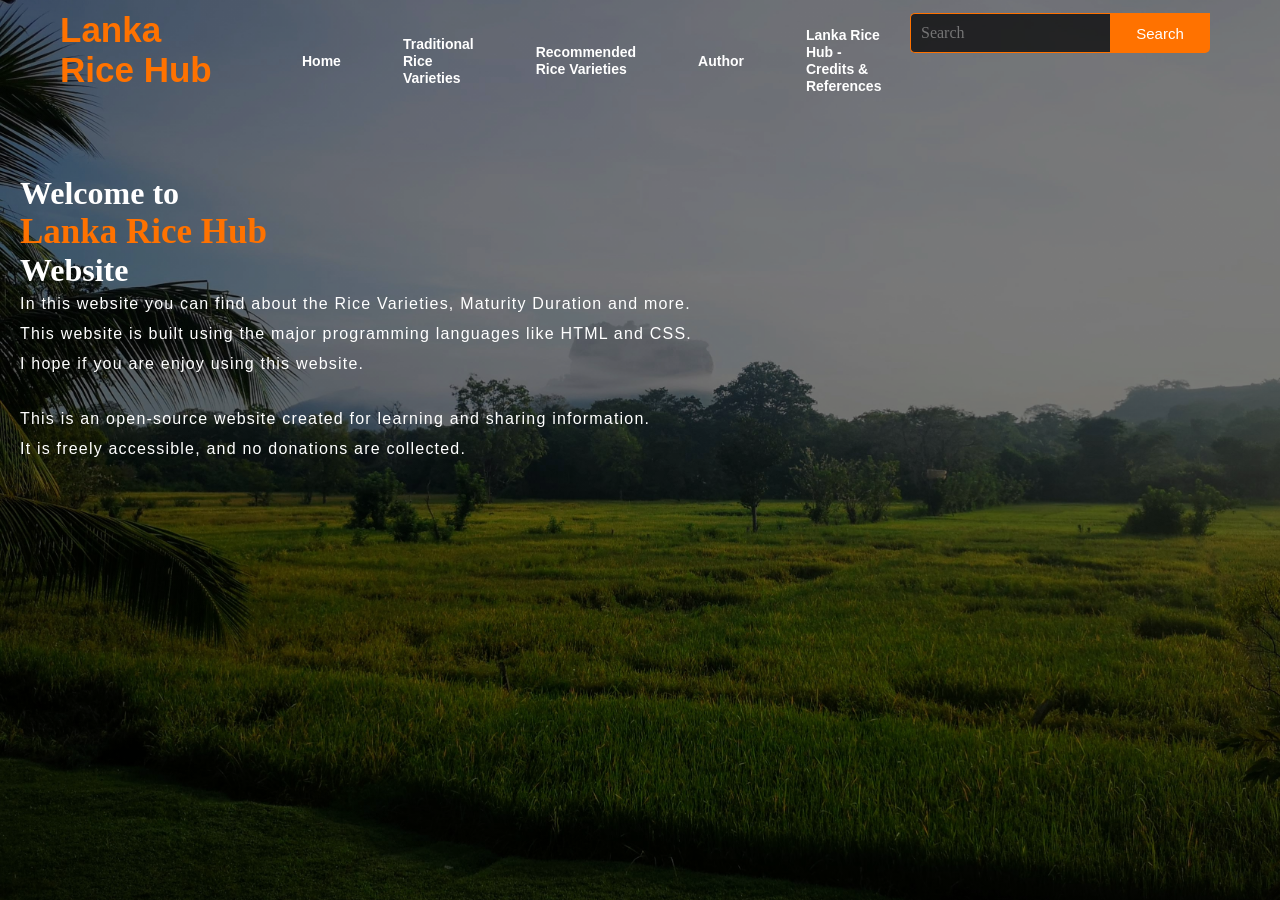
<file: index.html>
<!DOCTYPE html>
<html lang="en">
<head>
    <meta charset="UTF-8">
    <meta name="viewport" content="width=device-width, initial-scale=1.0">
    <title>Home</title>
    <link rel="stylesheet" href="style.css">
</head>
<body>
    <div class="main">
        <div class="navbar">
            <div class="icon">
                <h2 class="logo">Lanka Rice Hub</h2>
            </div>

            <div class="menu">
                <ul>
                    <li><a href="index.html">Home</a></li>
                    <li><a href="index1.html">Traditional Rice Varieties</a></li>
                    <li><a href="index2.html">Recommended Rice Varieties</a></li>
                    <li><a href="index3.html">Author</a></li>
                    <li><a href="index4.html">Lanka Rice Hub - Credits & References</a></li>
                </ul>
            </div>
        
        <div class="search">
            <input class="srch" type="search" name="" placeholder="Search">
            <a href="#"> <button class="btn">Search</button></a>
        </div>
    </div>
        <div class="content">
            <h1>Welcome to <br><span>Lanka Rice Hub</span> <br>Website</h1>
            <p class="par">In this website you can find about the Rice Varieties, Maturity Duration and more.<br>This website is built using the major programming languages like HTML and CSS. <br> I hope if you are enjoy using this website.</p>
            <p class="par">This is an open-source website created for learning and sharing information. <br>It is freely accessible, and no donations are collected.</p>
        </div>
    </div>
</body>
</html>
</file>
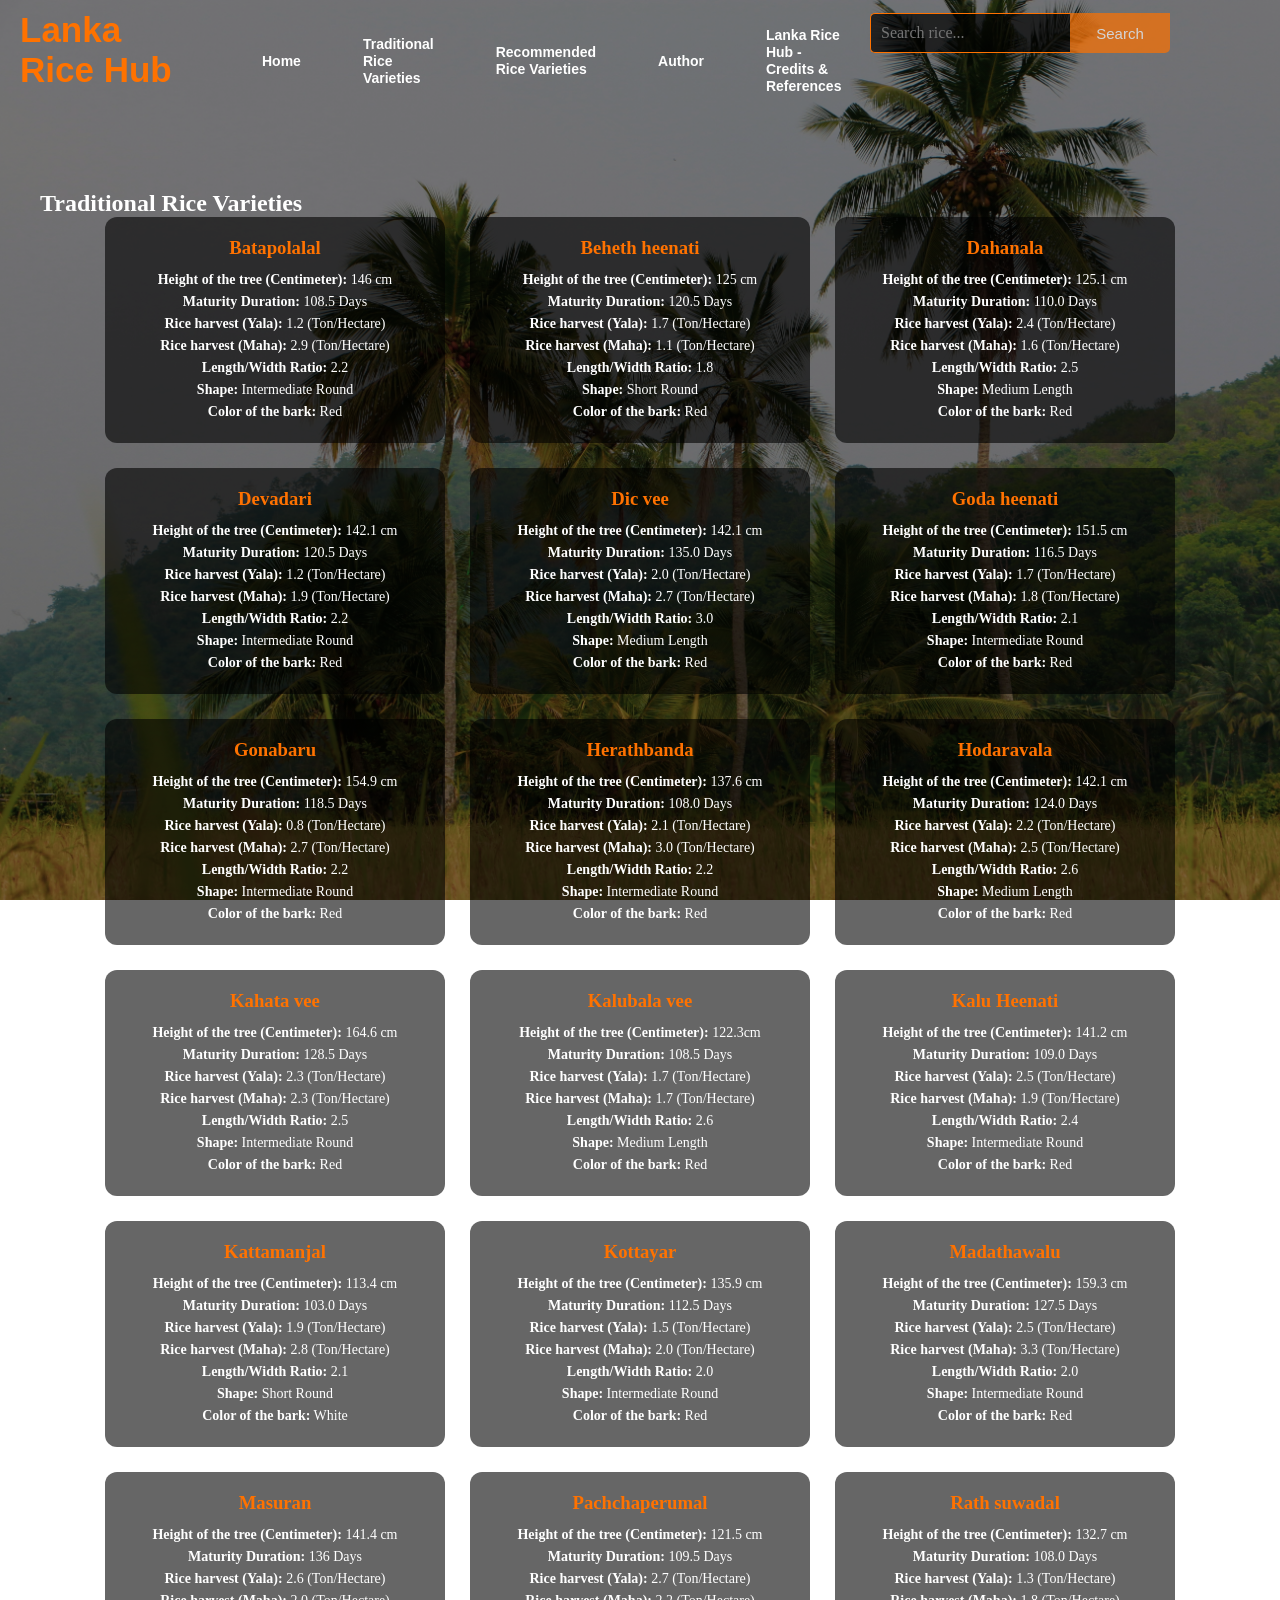
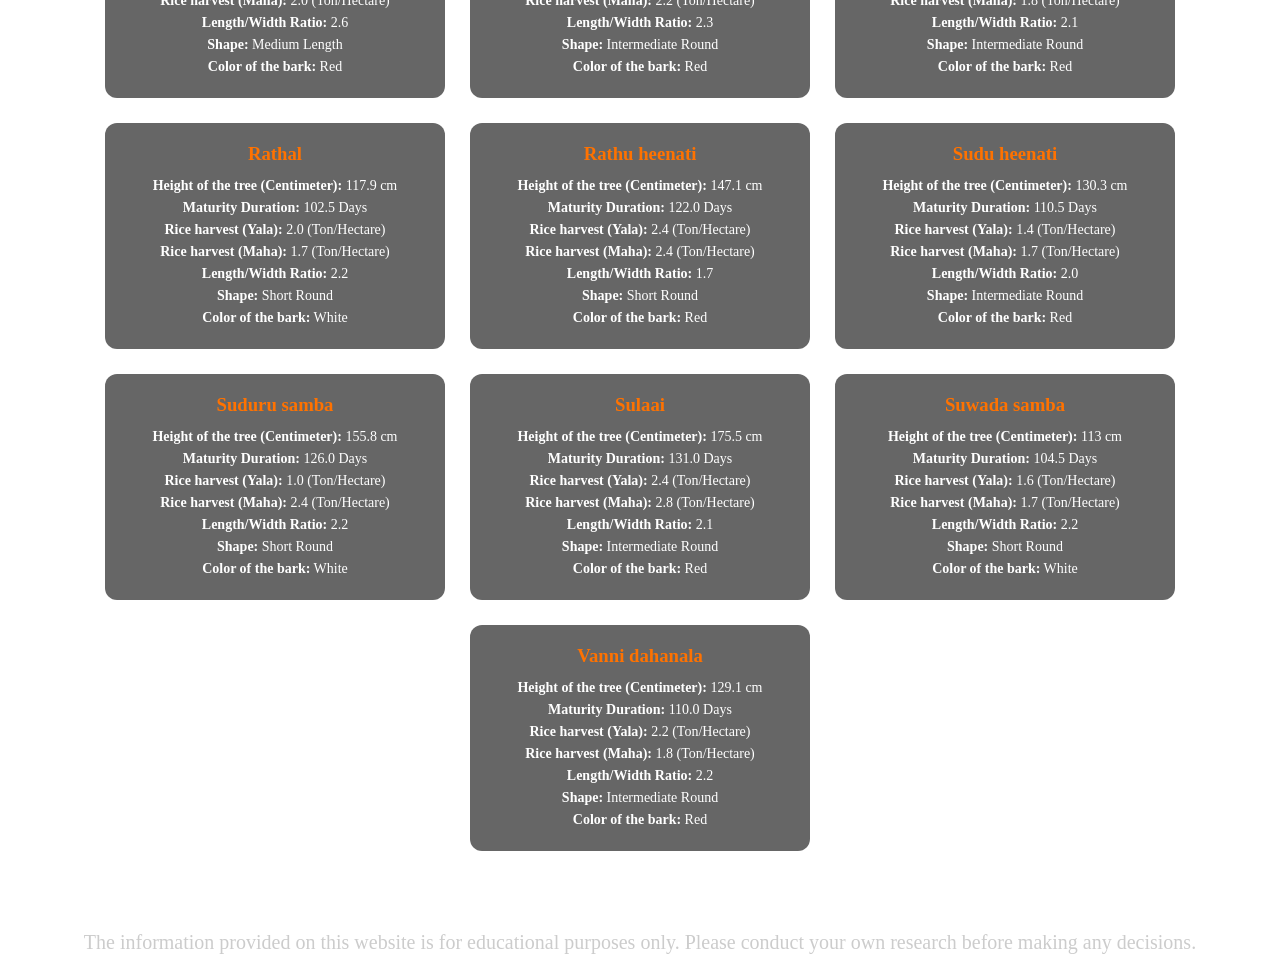
<file: index1.html>
<!DOCTYPE html>
<html lang="en">
<head>
    <title>Traditional Rice Varieties</title>
    <link rel="stylesheet" href="style1.css">
</head>
<body>
    <div class="main">
        <div class="navbar">
           <div class="icon">
              <h2 class="logo">Lanka Rice Hub</h2>
           </div>
        
        <div class="menu">
            <ul>
                <li><a href="index.html">Home</a></li>
                <li><a href="index1.html">Traditional Rice Varieties</a></li>
                <li><a href="index2.html">Recommended Rice Varieties</a></li>
                <li><a href="index3.html">Author</a></li>
                <li><a href="index4.html">Lanka Rice Hub - Credits & References</a></li>
            </ul>
        </div>
        
       <div class="search">
    <input id="searchBox" class="srch" type="search" placeholder="Search rice..." onkeyup="searchRice()">
    <button class="btn" onclick="searchRice()">Search</button>
</div>
    </div>
    
     <div class="rice-section">
    <h2>Traditional Rice Varieties</h2>

    <div class="rice-container">
<p id="noResults" style="display:none; text-align:center; color:white;">
    No results found
</p>

        <div class="rice-card">
            <h3>Batapolalal</h3>
            <p><b>Height of the tree (Centimeter):</b> 146 cm </p>
            <p><b>Maturity Duration:</b> 108.5 Days</p>
            <p><b>Rice harvest (Yala):</b> 1.2 (Ton/Hectare)</p>
            <p><b>Rice harvest (Maha):</b> 2.9 (Ton/Hectare)</p>
            <p><b>Length/Width Ratio:</b> 2.2</p>
            <p><b>Shape:</b> Intermediate Round</p>
            <p><b>Color of the bark:</b> Red</p> 
        </div>

        <div class="rice-card">
            <h3>Beheth heenati</h3>
            <p><b>Height of the tree (Centimeter):</b> 125 cm</p>
            <p><b>Maturity Duration:</b> 120.5 Days</p>
            <p><b>Rice harvest (Yala):</b> 1.7 (Ton/Hectare)</p>
            <p><b>Rice harvest (Maha):</b> 1.1 (Ton/Hectare)</p>
            <p><b>Length/Width Ratio:</b> 1.8</p>
            <p><b>Shape:</b> Short Round</p>
            <p><b>Color of the bark:</b> Red</p> 
        </div>

        <div class="rice-card">
            <h3>Dahanala</h3>
            <p><b>Height of the tree (Centimeter):</b> 125.1 cm</p>
            <p><b>Maturity Duration:</b> 110.0 Days</p>
            <p><b>Rice harvest (Yala):</b> 2.4 (Ton/Hectare)</p>
            <p><b>Rice harvest (Maha):</b> 1.6 (Ton/Hectare)</p>
            <p><b>Length/Width Ratio:</b> 2.5</p>
            <p><b>Shape:</b> Medium Length</p>
            <p><b>Color of the bark:</b> Red</p>
        </div>

        <div class="rice-card">
            <h3>Devadari</h3>
            <p><b>Height of the tree (Centimeter):</b> 142.1 cm</p>
            <p><b>Maturity Duration:</b> 120.5 Days</p>
            <p><b>Rice harvest (Yala):</b> 1.2 (Ton/Hectare)</p>
            <p><b>Rice harvest (Maha):</b> 1.9 (Ton/Hectare)</p>
            <p><b>Length/Width Ratio:</b> 2.2</p>
            <p><b>Shape:</b> Intermediate Round</p>
            <p><b>Color of the bark:</b> Red</p>
        </div>

        <div class="rice-card">
            <h3>Dic vee</h3>
            <p><b>Height of the tree (Centimeter):</b> 142.1 cm</p>
            <p><b>Maturity Duration:</b> 135.0 Days</p>
            <p><b>Rice harvest (Yala):</b> 2.0 (Ton/Hectare)</p>
            <p><b>Rice harvest (Maha):</b> 2.7 (Ton/Hectare)</p>
            <p><b>Length/Width Ratio:</b> 3.0</p>
            <p><b>Shape:</b> Medium Length</p>
            <p><b>Color of the bark:</b> Red</p>
        </div>
    
        <div class="rice-card">
            <h3>Goda heenati</h3>
            <p><b>Height of the tree (Centimeter):</b> 151.5 cm</p>
            <p><b>Maturity Duration:</b> 116.5 Days</p>
            <p><b>Rice harvest (Yala):</b> 1.7 (Ton/Hectare)</p>
            <p><b>Rice harvest (Maha):</b> 1.8 (Ton/Hectare)</p>
            <p><b>Length/Width Ratio:</b> 2.1</p>
            <p><b>Shape:</b> Intermediate Round</p>
            <p><b>Color of the bark:</b> Red</p>
        </div>
    
        <div class="rice-card">
            <h3>Gonabaru</h3>
            <p><b>Height of the tree (Centimeter):</b> 154.9 cm</p>
            <p><b>Maturity Duration:</b> 118.5 Days</p>
            <p><b>Rice harvest (Yala):</b> 0.8 (Ton/Hectare)</p>
            <p><b>Rice harvest (Maha):</b> 2.7 (Ton/Hectare)</p>
            <p><b>Length/Width Ratio:</b> 2.2</p>
            <p><b>Shape:</b> Intermediate Round</p>
            <p><b>Color of the bark:</b> Red</p>
        </div>
    
    <div class="rice-card">
            <h3>Herathbanda</h3>
            <p><b>Height of the tree (Centimeter):</b> 137.6 cm</p>
            <p><b>Maturity Duration:</b> 108.0 Days</p>
            <p><b>Rice harvest (Yala):</b> 2.1 (Ton/Hectare)</p>
            <p><b>Rice harvest (Maha):</b> 3.0 (Ton/Hectare)</p>
            <p><b>Length/Width Ratio:</b> 2.2</p>
            <p><b>Shape:</b> Intermediate Round</p>
            <p><b>Color of the bark:</b> Red</p>
        </div>
    
    <div class="rice-card">
            <h3>Hodaravala</h3>
            <p><b>Height of the tree (Centimeter):</b> 142.1 cm</p>
            <p><b>Maturity Duration:</b> 124.0 Days</p>
            <p><b>Rice harvest (Yala):</b> 2.2 (Ton/Hectare)</p>
            <p><b>Rice harvest (Maha):</b> 2.5 (Ton/Hectare)</p>
            <p><b>Length/Width Ratio:</b> 2.6</p>
            <p><b>Shape:</b> Medium Length</p>
            <p><b>Color of the bark:</b> Red</p>
        </div>
    
    <div class="rice-card">
            <h3>Kahata vee</h3>
            <p><b>Height of the tree (Centimeter):</b> 164.6 cm</p>
            <p><b>Maturity Duration:</b> 128.5 Days</p>
            <p><b>Rice harvest (Yala):</b> 2.3 (Ton/Hectare)</p>
            <p><b>Rice harvest (Maha):</b> 2.3 (Ton/Hectare)</p>
            <p><b>Length/Width Ratio:</b> 2.5</p>
            <p><b>Shape:</b> Intermediate Round</p>
            <p><b>Color of the bark:</b> Red</p>
        </div>
    
    <div class="rice-card">
            <h3>Kalubala vee</h3>
            <p><b>Height of the tree (Centimeter):</b> 122.3cm</p>
            <p><b>Maturity Duration:</b> 108.5 Days</p>
            <p><b>Rice harvest (Yala):</b> 1.7 (Ton/Hectare)</p>
            <p><b>Rice harvest (Maha):</b> 1.7 (Ton/Hectare)</p>
            <p><b>Length/Width Ratio:</b> 2.6</p>
            <p><b>Shape:</b> Medium Length</p>
            <p><b>Color of the bark:</b> Red</p>
        </div>
    
    <div class="rice-card">
            <h3>Kalu Heenati</h3>
            <p><b>Height of the tree (Centimeter):</b> 141.2 cm</p>
            <p><b>Maturity Duration:</b> 109.0 Days</p>
            <p><b>Rice harvest (Yala):</b> 2.5 (Ton/Hectare)</p>
            <p><b>Rice harvest (Maha):</b> 1.9 (Ton/Hectare)</p>
            <p><b>Length/Width Ratio:</b> 2.4</p>
            <p><b>Shape:</b> Intermediate Round</p>
            <p><b>Color of the bark:</b> Red</p>
        </div>
    
    <div class="rice-card">
            <h3>Kattamanjal</h3>
            <p><b>Height of the tree (Centimeter):</b> 113.4 cm</p>
            <p><b>Maturity Duration:</b> 103.0 Days</p>
            <p><b>Rice harvest (Yala):</b> 1.9 (Ton/Hectare)</p>
            <p><b>Rice harvest (Maha):</b> 2.8 (Ton/Hectare)</p>
            <p><b>Length/Width Ratio:</b> 2.1</p>
            <p><b>Shape:</b> Short Round</p>
            <p><b>Color of the bark:</b> White</p>
        </div>
    
    <div class="rice-card">
            <h3>Kottayar</h3>
            <p><b>Height of the tree (Centimeter):</b> 135.9 cm</p>
            <p><b>Maturity Duration:</b> 112.5 Days</p>
            <p><b>Rice harvest (Yala):</b> 1.5 (Ton/Hectare)</p>
            <p><b>Rice harvest (Maha):</b> 2.0 (Ton/Hectare)</p>
            <p><b>Length/Width Ratio:</b> 2.0</p>
            <p><b>Shape:</b> Intermediate Round</p>
            <p><b>Color of the bark:</b> Red</p>
        </div>
    
    <div class="rice-card">
            <h3>Madathawalu</h3>
            <p><b>Height of the tree (Centimeter):</b> 159.3 cm</p>
            <p><b>Maturity Duration:</b> 127.5 Days</p>
            <p><b>Rice harvest (Yala):</b> 2.5 (Ton/Hectare)</p>
            <p><b>Rice harvest (Maha):</b> 3.3 (Ton/Hectare)</p>
            <p><b>Length/Width Ratio:</b> 2.0</p>
            <p><b>Shape:</b> Intermediate Round</p>
            <p><b>Color of the bark:</b> Red</p>
        </div>
    
    <div class="rice-card">
            <h3>Masuran</h3>
            <p><b>Height of the tree (Centimeter):</b> 141.4 cm</p>
            <p><b>Maturity Duration:</b> 136 Days</p>
            <p><b>Rice harvest (Yala):</b> 2.6 (Ton/Hectare)</p>
            <p><b>Rice harvest (Maha):</b> 2.0 (Ton/Hectare)</p>
            <p><b>Length/Width Ratio:</b> 2.6</p>
            <p><b>Shape:</b> Medium Length</p>
            <p><b>Color of the bark:</b> Red</p>
        </div>
    
    <div class="rice-card">
            <h3>Pachchaperumal</h3>
            <p><b>Height of the tree (Centimeter):</b> 121.5 cm</p>
            <p><b>Maturity Duration:</b> 109.5 Days</p>
            <p><b>Rice harvest (Yala):</b> 2.7 (Ton/Hectare)</p>
            <p><b>Rice harvest (Maha):</b> 2.2 (Ton/Hectare)</p>
            <p><b>Length/Width Ratio:</b> 2.3</p>
            <p><b>Shape:</b> Intermediate Round</p>
            <p><b>Color of the bark:</b> Red</p>
        </div>
    
    <div class="rice-card">
            <h3>Rath suwadal</h3>
            <p><b>Height of the tree (Centimeter):</b> 132.7 cm</p>
            <p><b>Maturity Duration:</b> 108.0 Days</p>
            <p><b>Rice harvest (Yala):</b> 1.3 (Ton/Hectare)</p>
            <p><b>Rice harvest (Maha):</b> 1.8 (Ton/Hectare)</p>
            <p><b>Length/Width Ratio:</b> 2.1</p>
            <p><b>Shape:</b> Intermediate Round</p>
            <p><b>Color of the bark:</b> Red</p>
        </div>
    
    <div class="rice-card">
            <h3>Rathal</h3>
            <p><b>Height of the tree (Centimeter):</b> 117.9 cm</p>
            <p><b>Maturity Duration:</b> 102.5 Days</p>
            <p><b>Rice harvest (Yala):</b> 2.0 (Ton/Hectare)</p>
            <p><b>Rice harvest (Maha):</b> 1.7 (Ton/Hectare)</p>
            <p><b>Length/Width Ratio:</b> 2.2</p>
            <p><b>Shape:</b> Short Round</p>
            <p><b>Color of the bark:</b> White</p>
        
        </div>
    
    <div class="rice-card">
            <h3>Rathu heenati</h3>
            <p><b>Height of the tree (Centimeter):</b> 147.1 cm</p>
            <p><b>Maturity Duration:</b> 122.0 Days</p>
            <p><b>Rice harvest (Yala):</b> 2.4 (Ton/Hectare)</p>
            <p><b>Rice harvest (Maha):</b> 2.4 (Ton/Hectare)</p>
            <p><b>Length/Width Ratio:</b> 1.7</p>
            <p><b>Shape:</b> Short Round</p>
            <p><b>Color of the bark:</b> Red</p>
        </div>
    
    <div class="rice-card">
            <h3>Sudu heenati</h3>
            <p><b>Height of the tree (Centimeter):</b> 130.3 cm</p>
            <p><b>Maturity Duration:</b> 110.5 Days</p>
            <p><b>Rice harvest (Yala):</b> 1.4 (Ton/Hectare)</p>
            <p><b>Rice harvest (Maha):</b> 1.7 (Ton/Hectare)</p>
            <p><b>Length/Width Ratio:</b> 2.0</p>
            <p><b>Shape:</b> Intermediate Round</p>
            <p><b>Color of the bark:</b> Red</p>
        </div>
    
    <div class="rice-card">
            <h3>Suduru samba</h3>
            <p><b>Height of the tree (Centimeter):</b> 155.8 cm</p>
            <p><b>Maturity Duration:</b> 126.0 Days</p>
            <p><b>Rice harvest (Yala):</b> 1.0 (Ton/Hectare)</p>
            <p><b>Rice harvest (Maha):</b> 2.4 (Ton/Hectare)</p>
            <p><b>Length/Width Ratio:</b> 2.2</p>
            <p><b>Shape:</b> Short Round</p>
            <p><b>Color of the bark:</b> White</p>
        </div>
    
    <div class="rice-card">
            <h3>Sulaai</h3>
            <p><b>Height of the tree (Centimeter):</b> 175.5 cm</p>
            <p><b>Maturity Duration:</b> 131.0 Days</p>
            <p><b>Rice harvest (Yala):</b> 2.4 (Ton/Hectare)</p>
            <p><b>Rice harvest (Maha):</b> 2.8 (Ton/Hectare)</p>
            <p><b>Length/Width Ratio:</b> 2.1</p>
            <p><b>Shape:</b> Intermediate Round</p>
            <p><b>Color of the bark:</b> Red</p>
        </div>
    
    <div class="rice-card">
            <h3>Suwada samba</h3>
            <p><b>Height of the tree (Centimeter):</b> 113 cm</p>
            <p><b>Maturity Duration:</b> 104.5 Days</p>
            <p><b>Rice harvest (Yala):</b> 1.6 (Ton/Hectare)</p>
            <p><b>Rice harvest (Maha):</b> 1.7 (Ton/Hectare)</p>
            <p><b>Length/Width Ratio:</b> 2.2</p>
            <p><b>Shape:</b> Short Round</p>
            <p><b>Color of the bark:</b> White</p>
        </div>
    
    <div class="rice-card">
            <h3>Vanni dahanala</h3>
            <p><b>Height of the tree (Centimeter):</b> 129.1 cm</p>
            <p><b>Maturity Duration:</b> 110.0 Days</p>
            <p><b>Rice harvest (Yala):</b> 2.2 (Ton/Hectare)</p>
            <p><b>Rice harvest (Maha):</b> 1.8 (Ton/Hectare)</p>
            <p><b>Length/Width Ratio:</b> 2.2</p>
            <p><b>Shape:</b> Intermediate Round</p>
            <p><b>Color of the bark:</b> Red</p>
        </div>
    </div>
</div>
     </div>
<footer>
<p>The information provided on this website is for educational purposes only. Please conduct your own research before making any decisions.</p>
</footer>
<script>
function searchRice() {
    let input = document.getElementById("searchBox").value.toLowerCase();
    let cards = document.querySelectorAll(".rice-card");
    let found = false;

    cards.forEach(card => {
        let text = card.textContent.toLowerCase();

        if (input === "" || text.includes(input)) {
            card.style.display = "";
            found = true;
        } else {
            card.style.display = "none";
        }
    });

    document.getElementById("noResults").style.display = found ? "none" : "block";
}
</script>
</body>
</html>
</file>
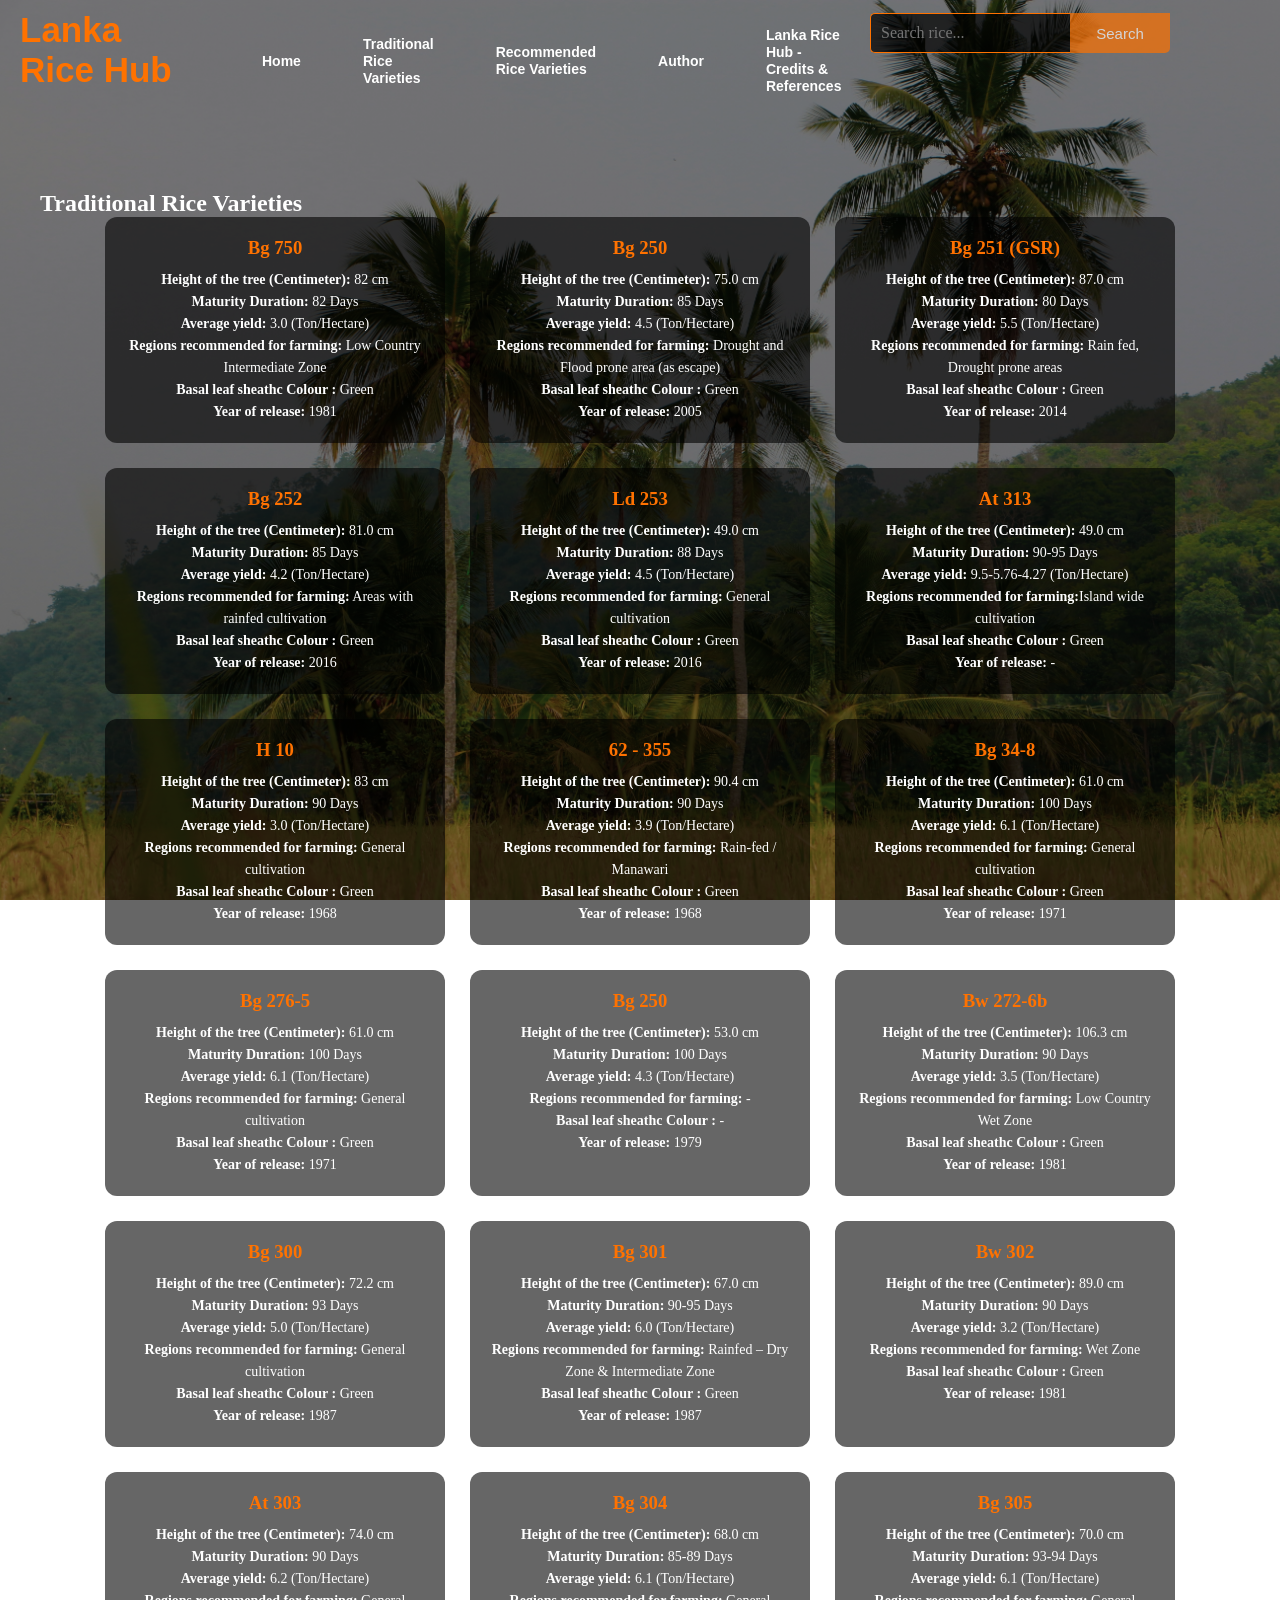
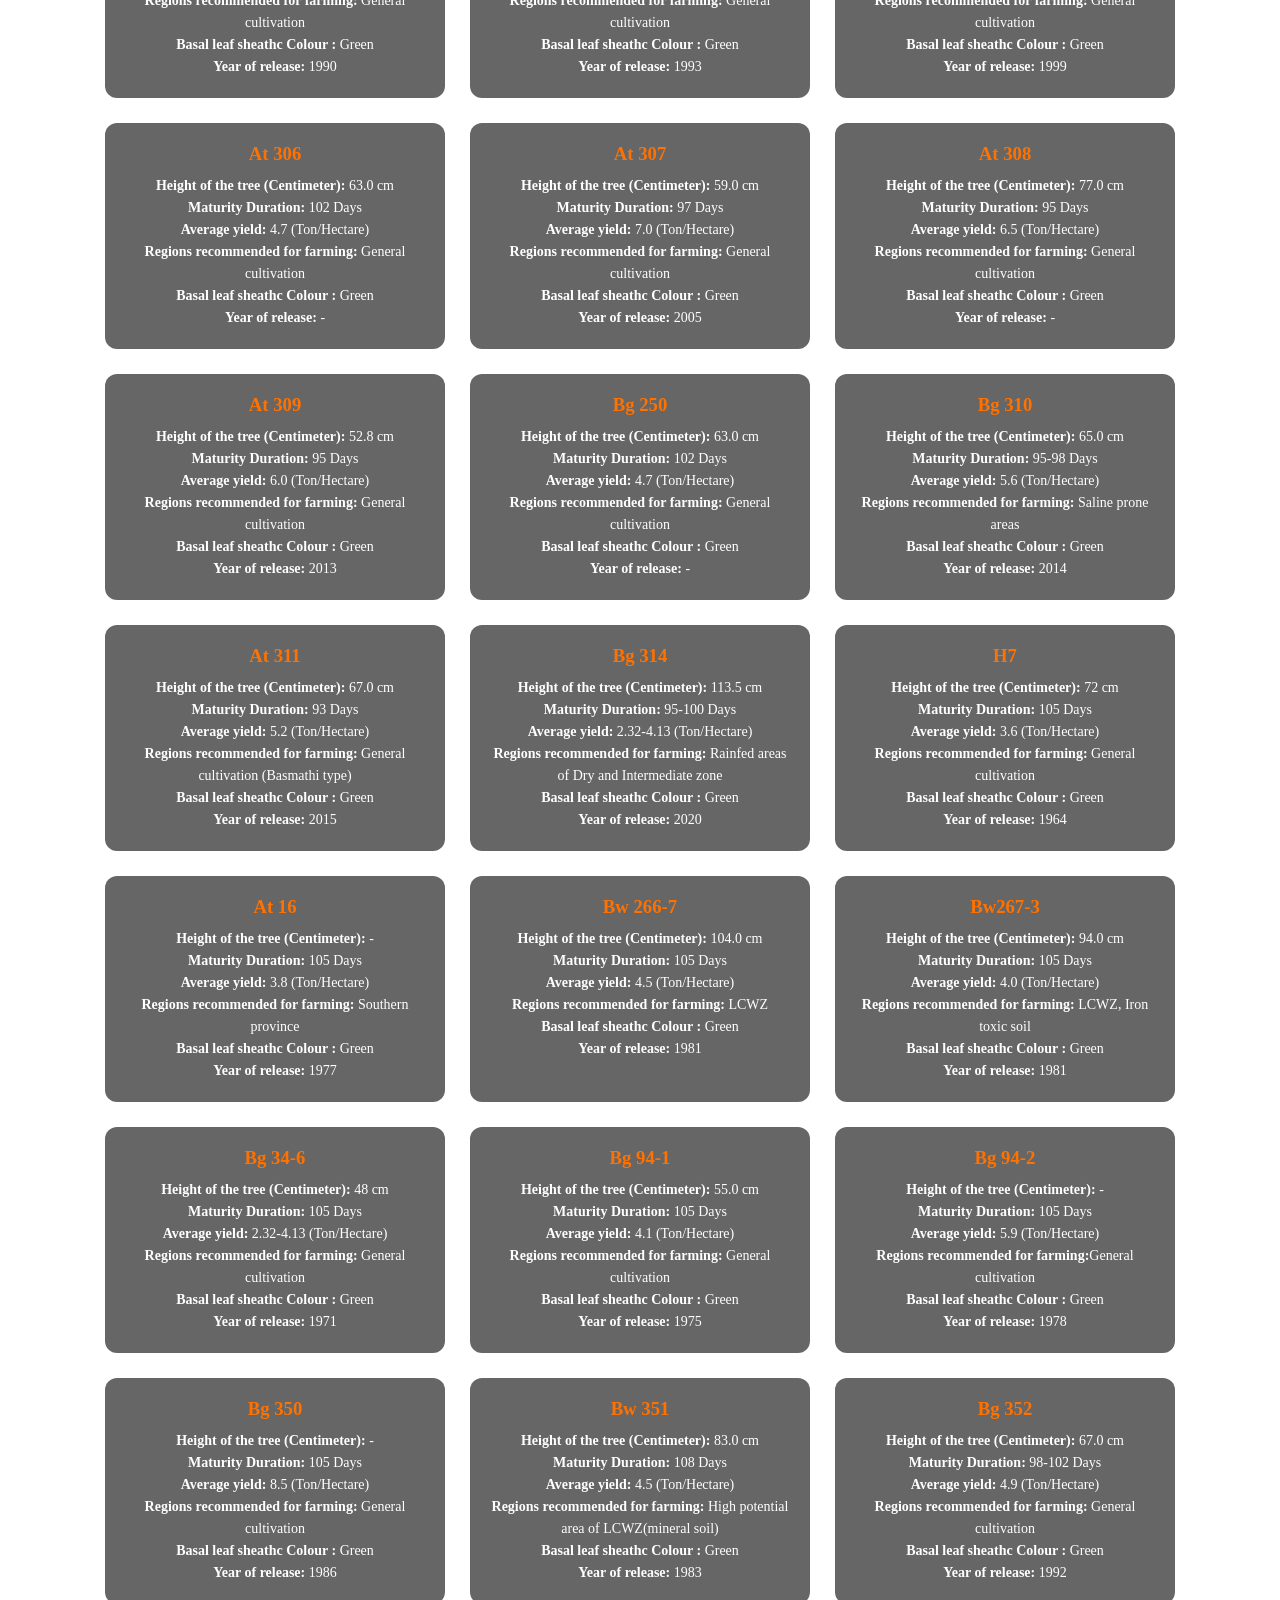
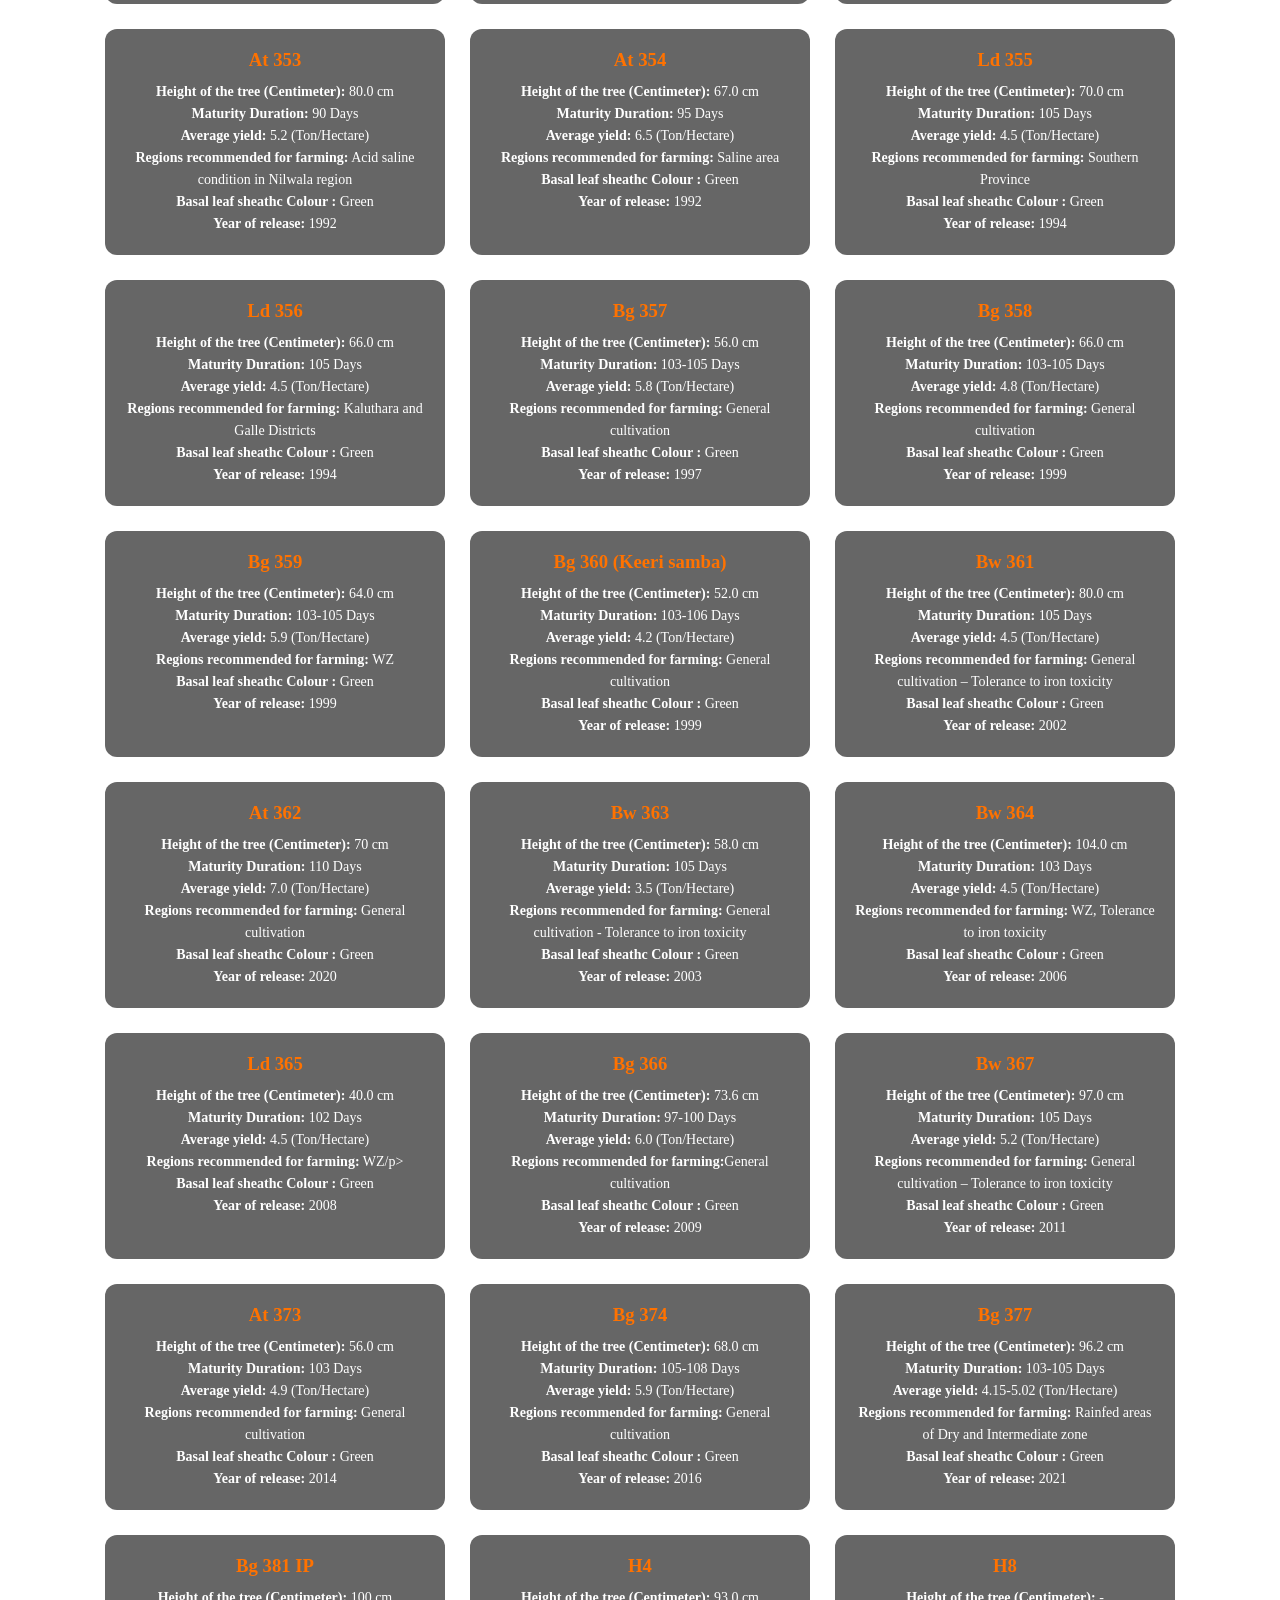
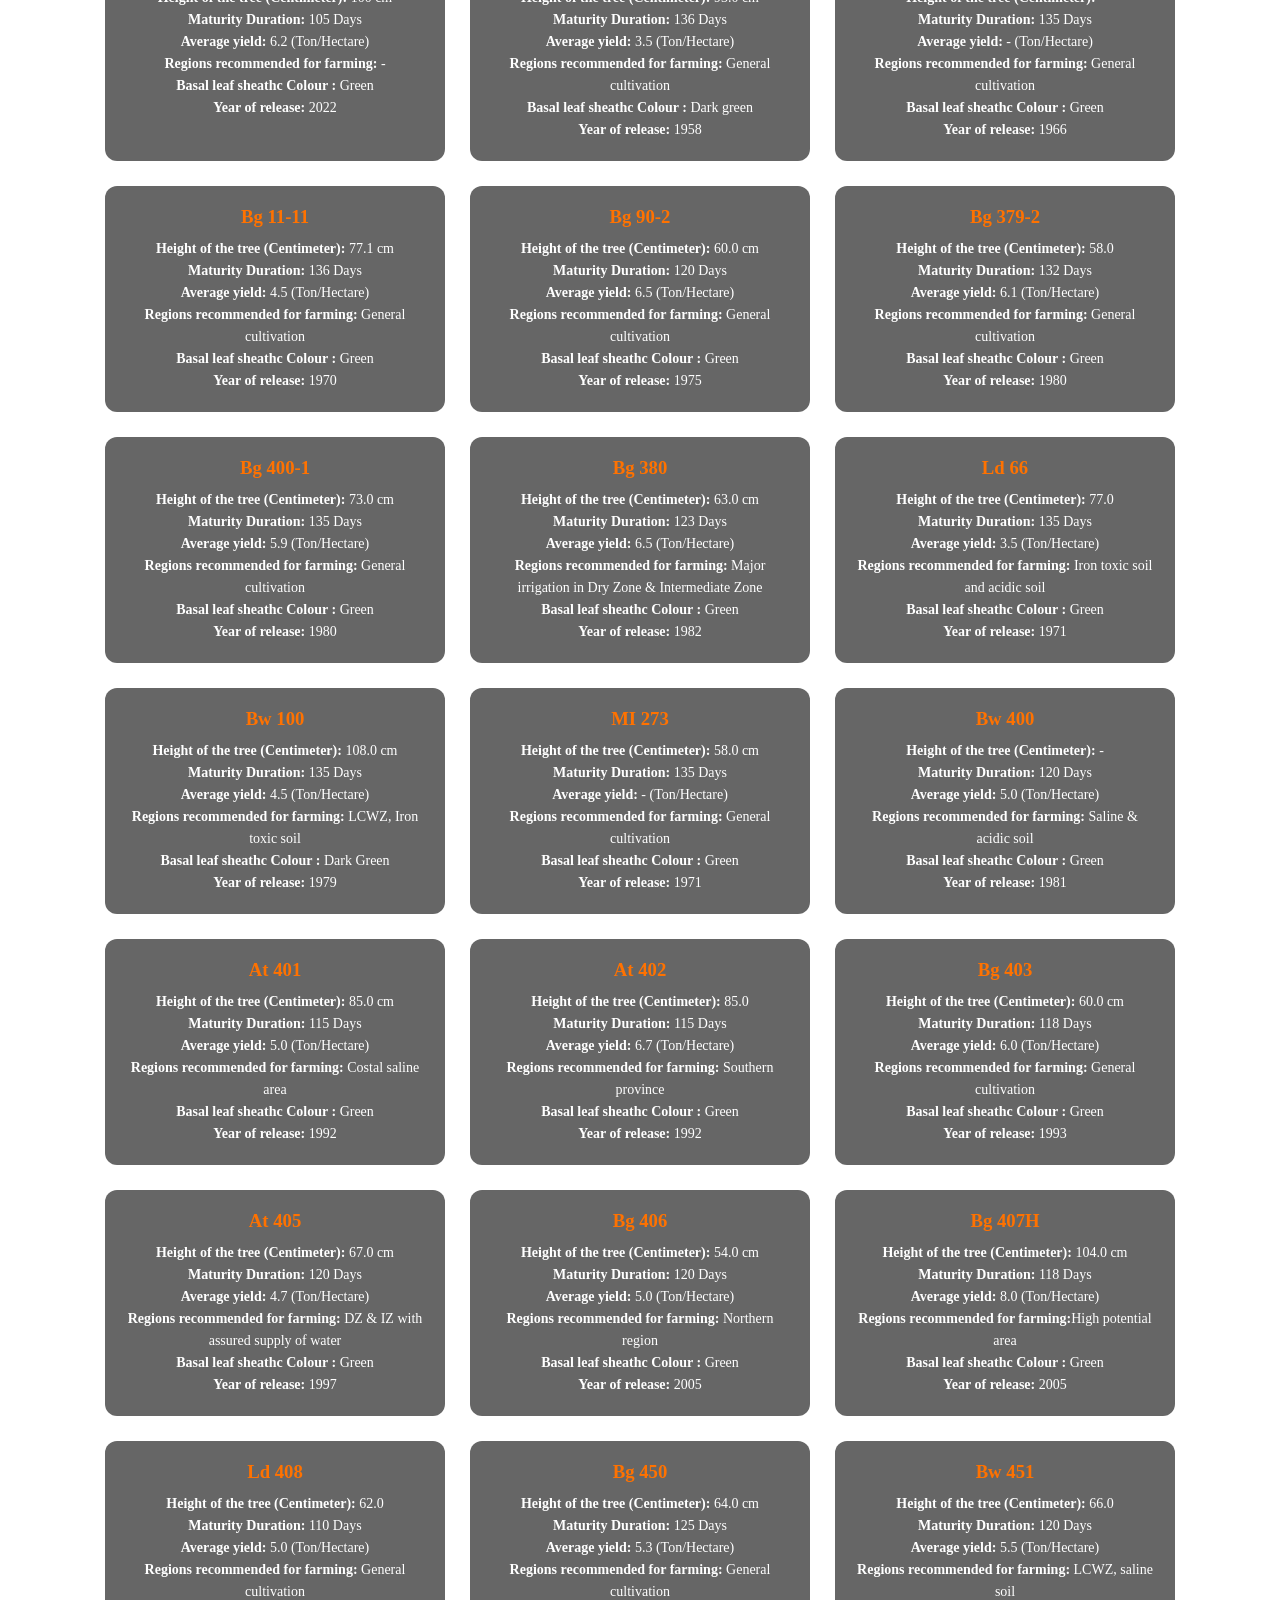
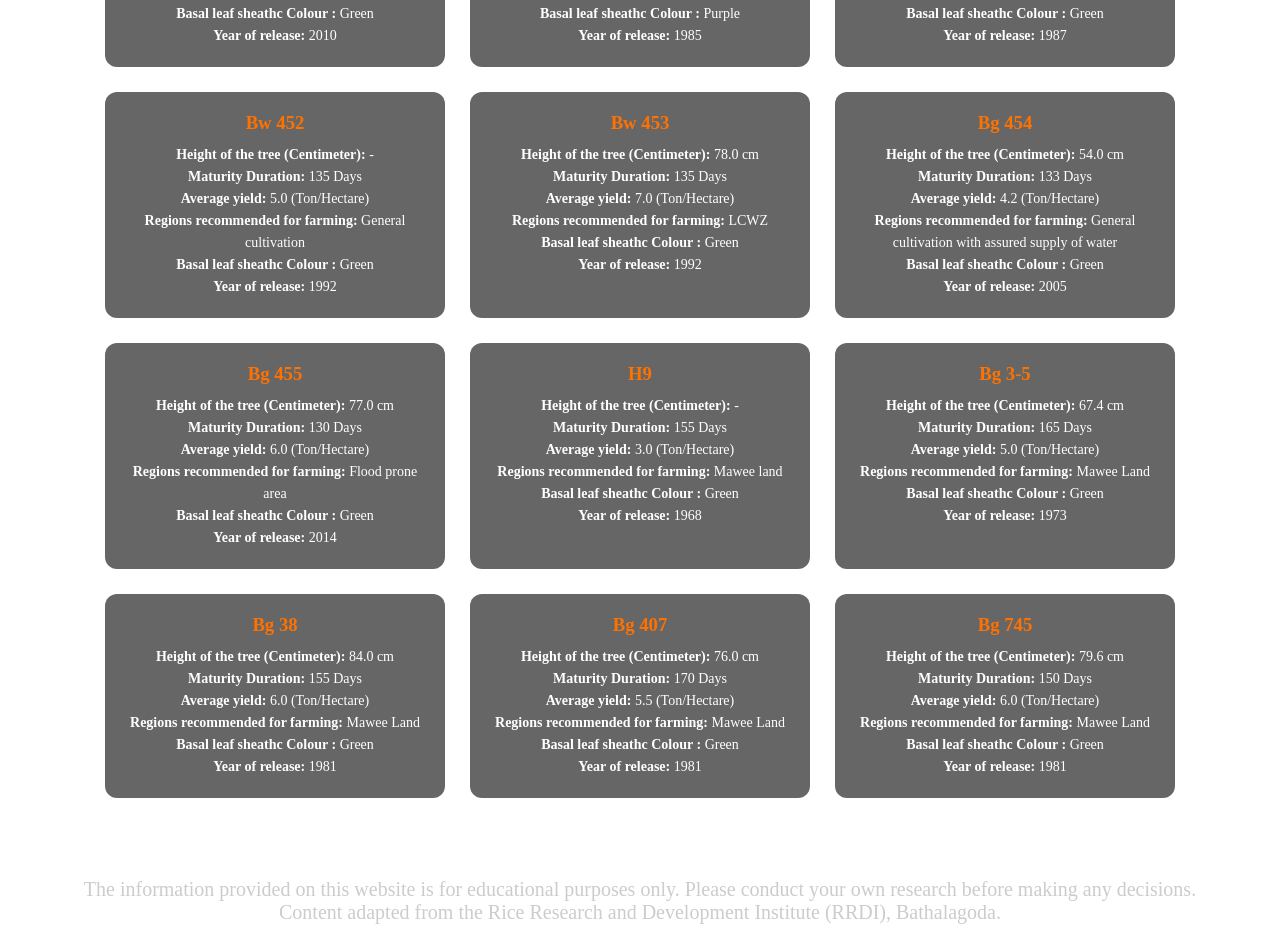
<file: index2.html>
<!DOCTYPE html>
<html lang="en">
<head>
    <title>Recommended Rice Varieties</title>
    <link rel="stylesheet" href="style2.css">
</head>
<body>
    <div class="main">
        <div class="navbar">
           <div class="icon">
              <h2 class="logo">Lanka Rice Hub</h2>
           </div>
        
        <div class="menu">
            <ul>
                <li><a href="index.html">Home</a></li>
                <li><a href="index1.html">Traditional Rice Varieties</a></li>
                <li><a href="index2.html">Recommended Rice Varieties</a></li>
                <li><a href="index3.html">Author</a></li>
                <li><a href="index4.html">Lanka Rice Hub - Credits & References</a></li>
            </ul>
        </div>
        
       <div class="search">
    <input id="searchBox" class="srch" type="search" placeholder="Search rice..." onkeyup="searchRice()">
    <button class="btn" onclick="searchRice()">Search</button>
</div>
    </div>
    
     <div class="rice-section">
    <h2>Traditional Rice Varieties</h2>

    <div class="rice-container">
<p id="noResults" style="display:none; text-align:center; color:white;">
    No results found
</p>

        <div class="rice-card">
            <h3>Bg 750</h3>
            <p><b>Height of the tree (Centimeter):</b> 82 cm </p>
            <p><b>Maturity Duration:</b> 82 Days</p>
            <p><b>Average yield:</b> 3.0 (Ton/Hectare)</p>
            <p><b>Regions recommended for farming:</b> Low Country Intermediate Zone</p>
            <p><b>Basal leaf sheathc Colour :</b> Green</p>
            <p><b>Year of release:</b> 1981</p> 
        </div>

        <div class="rice-card">
            <h3>Bg 250</h3>
            <p><b>Height of the tree (Centimeter):</b> 75.0 cm </p>
            <p><b>Maturity Duration:</b> 85 Days</p>
            <p><b>Average yield:</b> 4.5 (Ton/Hectare)</p>
            <p><b>Regions recommended for farming:</b> Drought and Flood prone area (as escape)</p>
            <p><b>Basal leaf sheathc Colour :</b> Green</p>
            <p><b>Year of release:</b> 2005</p> 
        </div>

        <div class="rice-card">
            <h3>Bg 251 (GSR)</h3>
            <p><b>Height of the tree (Centimeter):</b> 87.0 cm </p>
            <p><b>Maturity Duration:</b> 80 Days</p>
            <p><b>Average yield:</b> 5.5 (Ton/Hectare)</p>
            <p><b>Regions recommended for farming:</b> Rain fed, Drought prone areas</p>
            <p><b>Basal leaf sheathc Colour :</b> Green</p>
            <p><b>Year of release:</b> 2014</p> 
        </div>

        <div class="rice-card">
            <h3>Bg 252</h3>
            <p><b>Height of the tree (Centimeter):</b> 81.0 cm </p>
            <p><b>Maturity Duration:</b> 85 Days</p>
            <p><b>Average yield:</b> 4.2 (Ton/Hectare)</p>
            <p><b>Regions recommended for farming:</b> Areas with rainfed cultivation</p>
            <p><b>Basal leaf sheathc Colour :</b> Green</p>
            <p><b>Year of release:</b> 2016</p> 
        </div>

        <div class="rice-card">
            <h3>Ld 253</h3>
            <p><b>Height of the tree (Centimeter):</b> 49.0 cm </p>
            <p><b>Maturity Duration:</b> 88 Days</p>
            <p><b>Average yield:</b> 4.5 (Ton/Hectare)</p>
            <p><b>Regions recommended for farming:</b> General cultivation</p>
            <p><b>Basal leaf sheathc Colour :</b> Green</p>
            <p><b>Year of release:</b> 2016</p> 
        </div>

        <div class="rice-card">
            <h3>At 313</h3>
            <p><b>Height of the tree (Centimeter):</b> 49.0 cm </p>
            <p><b>Maturity Duration:</b> 90-95 Days</p>
            <p><b>Average yield:</b> 9.5-5.76-4.27 (Ton/Hectare)</p>
            <p><b>Regions recommended for farming:</b>Island wide cultivation </p>
            <p><b>Basal leaf sheathc Colour :</b> Green</p>
            <p><b>Year of release:</b> -</p> 
        </div>

        <div class="rice-card">
            <h3>H 10</h3>
            <p><b>Height of the tree (Centimeter):</b> 83 cm </p>
            <p><b>Maturity Duration:</b> 90 Days</p>
            <p><b>Average yield:</b> 3.0 (Ton/Hectare)</p>
            <p><b>Regions recommended for farming:</b> General cultivation</p>
            <p><b>Basal leaf sheathc Colour :</b> Green</p>
            <p><b>Year of release:</b> 1968</p> 
        </div>

        <div class="rice-card">
            <h3>62 - 355</h3>
            <p><b>Height of the tree (Centimeter):</b> 90.4 cm </p>
            <p><b>Maturity Duration:</b> 90 Days</p>
            <p><b>Average yield:</b> 3.9 (Ton/Hectare)</p>
            <p><b>Regions recommended for farming:</b> Rain-fed / Manawari </p>
            <p><b>Basal leaf sheathc Colour :</b> Green</p>
            <p><b>Year of release:</b> 1968</p> 
        </div>

        <div class="rice-card">
            <h3>Bg 34-8</h3>
            <p><b>Height of the tree (Centimeter):</b> 61.0 cm </p>
            <p><b>Maturity Duration:</b> 100 Days</p>
            <p><b>Average yield:</b> 6.1 (Ton/Hectare)</p>
            <p><b>Regions recommended for farming:</b> General cultivation</p>
            <p><b>Basal leaf sheathc Colour :</b> Green</p>
            <p><b>Year of release:</b> 1971</p> 
        </div>

        <div class="rice-card">
            <h3>Bg 276-5</h3>
            <p><b>Height of the tree (Centimeter):</b> 61.0 cm </p>
            <p><b>Maturity Duration:</b> 100 Days</p>
            <p><b>Average yield:</b> 6.1 (Ton/Hectare)</p>
            <p><b>Regions recommended for farming:</b> General cultivation</p>
            <p><b>Basal leaf sheathc Colour :</b> Green</p>
            <p><b>Year of release:</b> 1971</p> 
        </div>

        <div class="rice-card">
            <h3>Bg 250</h3>
            <p><b>Height of the tree (Centimeter):</b> 53.0 cm </p>
            <p><b>Maturity Duration:</b> 100 Days</p>
            <p><b>Average yield:</b> 4.3 (Ton/Hectare)</p>
            <p><b>Regions recommended for farming:</b> -</p>
            <p><b>Basal leaf sheathc Colour :</b> -</p>
            <p><b>Year of release:</b> 1979</p> 
        </div>

        <div class="rice-card">
            <h3>Bw 272-6b</h3>
            <p><b>Height of the tree (Centimeter):</b> 106.3 cm </p>
            <p><b>Maturity Duration:</b> 90 Days</p>
            <p><b>Average yield:</b> 3.5 (Ton/Hectare)</p>
            <p><b>Regions recommended for farming:</b> Low Country Wet Zone</p>
            <p><b>Basal leaf sheathc Colour :</b> Green</p>
            <p><b>Year of release:</b> 1981</p> 
        </div>

        <div class="rice-card">
            <h3>Bg 300</h3>
            <p><b>Height of the tree (Centimeter):</b> 72.2 cm </p>
            <p><b>Maturity Duration:</b> 93 Days</p>
            <p><b>Average yield:</b> 5.0 (Ton/Hectare)</p>
            <p><b>Regions recommended for farming:</b> General cultivation</p>
            <p><b>Basal leaf sheathc Colour :</b> Green</p>
            <p><b>Year of release:</b> 1987</p> 
        </div>

        <div class="rice-card">
            <h3>Bg 301</h3>
            <p><b>Height of the tree (Centimeter):</b> 67.0 cm </p>
            <p><b>Maturity Duration:</b> 90-95 Days</p>
            <p><b>Average yield:</b> 6.0 (Ton/Hectare)</p>
            <p><b>Regions recommended for farming:</b> Rainfed – Dry Zone & Intermediate Zone</p>
            <p><b>Basal leaf sheathc Colour :</b> Green</p>
            <p><b>Year of release:</b> 1987</p> 
        </div>

        <div class="rice-card">
            <h3>Bw 302</h3>
            <p><b>Height of the tree (Centimeter):</b> 89.0 cm </p>
            <p><b>Maturity Duration:</b> 90 Days</p>
            <p><b>Average yield:</b> 3.2 (Ton/Hectare)</p>
            <p><b>Regions recommended for farming:</b> Wet Zone</p>
            <p><b>Basal leaf sheathc Colour :</b> Green</p>
            <p><b>Year of release:</b> 1981</p> 
        </div>

        <div class="rice-card">
            <h3>At 303</h3>
            <p><b>Height of the tree (Centimeter):</b> 74.0 cm </p>
            <p><b>Maturity Duration:</b> 90 Days</p>
            <p><b>Average yield:</b> 6.2 (Ton/Hectare)</p>
            <p><b>Regions recommended for farming:</b> General cultivation</p>
            <p><b>Basal leaf sheathc Colour :</b> Green</p>
            <p><b>Year of release:</b> 1990</p> 
        </div>

        <div class="rice-card">
            <h3>Bg 304</h3>
            <p><b>Height of the tree (Centimeter):</b> 68.0 cm </p>
            <p><b>Maturity Duration:</b> 85-89 Days</p>
            <p><b>Average yield:</b> 6.1 (Ton/Hectare)</p>
            <p><b>Regions recommended for farming:</b> General cultivation</p>
            <p><b>Basal leaf sheathc Colour :</b> Green</p>
            <p><b>Year of release:</b> 1993</p> 
        </div>

        <div class="rice-card">
            <h3>Bg 305</h3>
            <p><b>Height of the tree (Centimeter):</b> 70.0 cm </p>
            <p><b>Maturity Duration:</b> 93-94 Days</p>
            <p><b>Average yield:</b> 6.1 (Ton/Hectare)</p>
            <p><b>Regions recommended for farming:</b> General cultivation</p>
            <p><b>Basal leaf sheathc Colour :</b> Green</p>
            <p><b>Year of release:</b> 1999</p> 
        </div>

        <div class="rice-card">
            <h3>At 306</h3>
            <p><b>Height of the tree (Centimeter):</b> 63.0 cm </p>
            <p><b>Maturity Duration:</b> 102 Days</p>
            <p><b>Average yield:</b> 4.7 (Ton/Hectare)</p>
            <p><b>Regions recommended for farming:</b> General cultivation</p>
            <p><b>Basal leaf sheathc Colour :</b> Green</p>
            <p><b>Year of release:</b> -</p> 
        </div>
  
        <div class="rice-card">
            <h3>At 307</h3>
           <p><b>Height of the tree (Centimeter):</b> 59.0 cm </p>
            <p><b>Maturity Duration:</b> 97 Days</p>
            <p><b>Average yield:</b> 7.0 (Ton/Hectare)</p>
            <p><b>Regions recommended for farming:</b> General cultivation</p>
            <p><b>Basal leaf sheathc Colour :</b> Green</p>
            <p><b>Year of release:</b> 2005</p> 
        </div>
       
        <div class="rice-card">
            <h3>At 308</h3>
            <p><b>Height of the tree (Centimeter):</b> 77.0 cm </p>
            <p><b>Maturity Duration:</b> 95 Days</p>
            <p><b>Average yield:</b> 6.5 (Ton/Hectare)</p>
            <p><b>Regions recommended for farming:</b> General cultivation</p>
            <p><b>Basal leaf sheathc Colour :</b> Green</p>
            <p><b>Year of release:</b> -</p> 
        </div> 
        
       <div class="rice-card">
            <h3>At 309</h3>
            <p><b>Height of the tree (Centimeter):</b> 52.8 cm </p>
            <p><b>Maturity Duration:</b> 95 Days</p>
            <p><b>Average yield:</b> 6.0 (Ton/Hectare)</p>
            <p><b>Regions recommended for farming:</b> General cultivation</p>
            <p><b>Basal leaf sheathc Colour :</b> Green</p>
            <p><b>Year of release:</b> 2013</p> 
        </div>
       
        <div class="rice-card">
            <h3>Bg 250</h3>
            <p><b>Height of the tree (Centimeter):</b> 63.0 cm </p>
            <p><b>Maturity Duration:</b> 102 Days</p>
            <p><b>Average yield:</b> 4.7 (Ton/Hectare)</p>
            <p><b>Regions recommended for farming:</b> General cultivation</p>
            <p><b>Basal leaf sheathc Colour :</b> Green</p>
            <p><b>Year of release:</b> -</p> 
        </div>
       
        <div class="rice-card">
            <h3>Bg 310</h3>
            <p><b>Height of the tree (Centimeter):</b> 65.0 cm </p>
            <p><b>Maturity Duration:</b> 95-98 Days</p>
            <p><b>Average yield:</b> 5.6 (Ton/Hectare)</p>
            <p><b>Regions recommended for farming:</b> Saline prone areas</p>
            <p><b>Basal leaf sheathc Colour :</b> Green</p>
            <p><b>Year of release:</b> 2014</p> 
        </div>
       
        <div class="rice-card">
            <h3>At 311</h3>
            <p><b>Height of the tree (Centimeter):</b> 67.0 cm </p>
            <p><b>Maturity Duration:</b> 93 Days</p>
            <p><b>Average yield:</b> 5.2 (Ton/Hectare)</p>
            <p><b>Regions recommended for farming:</b> General cultivation (Basmathi type)</p>
            <p><b>Basal leaf sheathc Colour :</b> Green</p>
            <p><b>Year of release:</b> 2015</p> 
        </div>
       
        <div class="rice-card">
            <h3>Bg 314</h3>
            <p><b>Height of the tree (Centimeter):</b> 113.5 cm</p>
            <p><b>Maturity Duration:</b> 95-100 Days</p>
            <p><b>Average yield:</b> 2.32-4.13 (Ton/Hectare)</p>
            <p><b>Regions recommended for farming:</b> Rainfed areas of Dry and Intermediate zone</p>
            <p><b>Basal leaf sheathc Colour :</b> Green</p>
            <p><b>Year of release:</b> 2020</p> 
        </div>
       
        <div class="rice-card">
            <h3>H7</h3>
            <p><b>Height of the tree (Centimeter):</b> 72 cm</p>
            <p><b>Maturity Duration:</b> 105 Days</p>
            <p><b>Average yield:</b> 3.6 (Ton/Hectare)</p>
            <p><b>Regions recommended for farming:</b> General cultivation</p>
            <p><b>Basal leaf sheathc Colour :</b> Green</p>
            <p><b>Year of release:</b> 1964</p> 
        </div>
       
        <div class="rice-card">
            <h3>At 16</h3>
            <p><b>Height of the tree (Centimeter):</b> -</p>
            <p><b>Maturity Duration:</b> 105 Days</p>
            <p><b>Average yield:</b> 3.8 (Ton/Hectare)</p>
            <p><b>Regions recommended for farming:</b> Southern province</p>
            <p><b>Basal leaf sheathc Colour :</b> Green</p>
            <p><b>Year of release:</b> 1977</p> 
        </div>
       
        <div class="rice-card">
            <h3>Bw 266-7</h3>
            <p><b>Height of the tree (Centimeter):</b> 104.0 cm</p>
            <p><b>Maturity Duration:</b> 105 Days</p>
            <p><b>Average yield:</b> 4.5 (Ton/Hectare)</p>
            <p><b>Regions recommended for farming:</b> LCWZ</p>
            <p><b>Basal leaf sheathc Colour :</b> Green</p>
            <p><b>Year of release:</b> 1981</p> 
        </div>
        
        <div class="rice-card">
            <h3>Bw267-3</h3>
            <p><b>Height of the tree (Centimeter):</b> 94.0 cm</p>
            <p><b>Maturity Duration:</b> 105 Days</p>
            <p><b>Average yield:</b> 4.0 (Ton/Hectare)</p>
            <p><b>Regions recommended for farming:</b> LCWZ, Iron toxic soil</p>
            <p><b>Basal leaf sheathc Colour :</b> Green</p>
            <p><b>Year of release:</b> 1981</p> 
        </div>
        
        <div class="rice-card">
            <h3>Bg 34-6</h3>
            <p><b>Height of the tree (Centimeter):</b> 48 cm</p>
            <p><b>Maturity Duration:</b> 105 Days</p>
            <p><b>Average yield:</b> 2.32-4.13 (Ton/Hectare)</p>
            <p><b>Regions recommended for farming:</b> General cultivation</p>
            <p><b>Basal leaf sheathc Colour :</b> Green</p>
            <p><b>Year of release:</b> 1971</p> 
        </div>
        
        <div class="rice-card">
            <h3>Bg 94-1</h3>
            <p><b>Height of the tree (Centimeter):</b> 55.0 cm</p>
            <p><b>Maturity Duration:</b> 105 Days</p>
            <p><b>Average yield:</b> 4.1 (Ton/Hectare)</p>
            <p><b>Regions recommended for farming:</b> General cultivation</p>
            <p><b>Basal leaf sheathc Colour :</b> Green</p>
            <p><b>Year of release:</b> 1975</p> 
        </div>
        
        <div class="rice-card">
            <h3>Bg 94-2</h3>
            <p><b>Height of the tree (Centimeter):</b> -</p>
            <p><b>Maturity Duration:</b> 105 Days</p>
            <p><b>Average yield:</b> 5.9 (Ton/Hectare)</p>
            <p><b>Regions recommended for farming:</b>General cultivation </p>
            <p><b>Basal leaf sheathc Colour :</b> Green</p>
            <p><b>Year of release:</b> 1978</p> 
        </div>
        
        <div class="rice-card">
            <h3>Bg 350</h3>
            <p><b>Height of the tree (Centimeter):</b> -</p>
            <p><b>Maturity Duration:</b> 105 Days</p>
            <p><b>Average yield:</b> 8.5 (Ton/Hectare)</p>
            <p><b>Regions recommended for farming:</b> General cultivation</p>
            <p><b>Basal leaf sheathc Colour :</b> Green</p>
            <p><b>Year of release:</b> 1986</p> 
        </div>
        
        <div class="rice-card">
            <h3>Bw 351</h3>
            <p><b>Height of the tree (Centimeter):</b> 83.0 cm</p>
            <p><b>Maturity Duration:</b> 108 Days</p>
            <p><b>Average yield:</b> 4.5 (Ton/Hectare)</p>
            <p><b>Regions recommended for farming:</b> High potential area of LCWZ(mineral soil)</p>
            <p><b>Basal leaf sheathc Colour :</b> Green</p>
            <p><b>Year of release:</b> 1983</p> 
        </div>
       
        <div class="rice-card">
            <h3>Bg 352</h3>
            <p><b>Height of the tree (Centimeter):</b> 67.0 cm</p>
            <p><b>Maturity Duration:</b> 98-102 Days</p>
            <p><b>Average yield:</b> 4.9 (Ton/Hectare)</p>
            <p><b>Regions recommended for farming:</b> General cultivation</p>
            <p><b>Basal leaf sheathc Colour :</b> Green</p>
            <p><b>Year of release:</b> 1992</p> 
        </div>
        
        <div class="rice-card">
            <h3>At 353</h3>
            <p><b>Height of the tree (Centimeter):</b> 80.0 cm</p>
            <p><b>Maturity Duration:</b> 90 Days</p>
            <p><b>Average yield:</b> 5.2 (Ton/Hectare)</p>
            <p><b>Regions recommended for farming:</b> Acid saline condition in Nilwala region</p>
            <p><b>Basal leaf sheathc Colour :</b> Green</p>
            <p><b>Year of release:</b> 1992</p> 
        </div> 
        
        <div class="rice-card">
            <h3>At 354</h3>
            <p><b>Height of the tree (Centimeter):</b> 67.0 cm</p>
            <p><b>Maturity Duration:</b> 95 Days</p>
            <p><b>Average yield:</b> 6.5 (Ton/Hectare)</p>
            <p><b>Regions recommended for farming:</b> Saline area</p>
            <p><b>Basal leaf sheathc Colour :</b> Green</p>
            <p><b>Year of release:</b> 1992</p> 
        </div>
        
        <div class="rice-card">
            <h3>Ld 355</h3>
            <p><b>Height of the tree (Centimeter):</b> 70.0 cm</p>
            <p><b>Maturity Duration:</b> 105 Days</p>
            <p><b>Average yield:</b> 4.5 (Ton/Hectare)</p>
            <p><b>Regions recommended for farming:</b> Southern Province</p>
            <p><b>Basal leaf sheathc Colour :</b> Green</p>
            <p><b>Year of release:</b> 1994</p> 
        </div>
        
        <div class="rice-card">
            <h3>Ld 356</h3>
            <p><b>Height of the tree (Centimeter):</b> 66.0 cm</p>
            <p><b>Maturity Duration:</b> 105 Days</p>
            <p><b>Average yield:</b> 4.5 (Ton/Hectare)</p>
            <p><b>Regions recommended for farming:</b> Kaluthara and Galle Districts</p>
            <p><b>Basal leaf sheathc Colour :</b> Green</p>
            <p><b>Year of release:</b> 1994</p> 
        </div>
        
        <div class="rice-card">
            <h3>Bg 357</h3>
            <p><b>Height of the tree (Centimeter):</b> 56.0 cm</p>
            <p><b>Maturity Duration:</b> 103-105 Days</p>
            <p><b>Average yield:</b> 5.8 (Ton/Hectare)</p>
            <p><b>Regions recommended for farming:</b> General cultivation</p>
            <p><b>Basal leaf sheathc Colour :</b> Green</p>
            <p><b>Year of release:</b> 1997</p> 
        </div>
        
        <div class="rice-card">
            <h3>Bg 358</h3>
            <p><b>Height of the tree (Centimeter):</b> 66.0 cm</p>
            <p><b>Maturity Duration:</b> 103-105 Days</p>
            <p><b>Average yield:</b> 4.8 (Ton/Hectare)</p>
            <p><b>Regions recommended for farming:</b> General cultivation</p>
            <p><b>Basal leaf sheathc Colour :</b> Green</p>
            <p><b>Year of release:</b> 1999</p> 
        </div> 
        
        <div class="rice-card">
            <h3>Bg 359</h3>
            <p><b>Height of the tree (Centimeter):</b> 64.0 cm</p>
            <p><b>Maturity Duration:</b> 103-105 Days</p>
            <p><b>Average yield:</b> 5.9 (Ton/Hectare)</p>
            <p><b>Regions recommended for farming:</b> WZ</p>
            <p><b>Basal leaf sheathc Colour :</b> Green</p>
            <p><b>Year of release:</b> 1999</p> 
        </div>
        
        <div class="rice-card">
            <h3>Bg 360 (Keeri samba)</h3>
            <p><b>Height of the tree (Centimeter):</b> 52.0 cm</p>
            <p><b>Maturity Duration:</b> 103-106 Days</p>
            <p><b>Average yield:</b> 4.2 (Ton/Hectare)</p>
            <p><b>Regions recommended for farming:</b> General cultivation</p>
            <p><b>Basal leaf sheathc Colour :</b> Green</p>
            <p><b>Year of release:</b> 1999</p> 
        </div>
        
        <div class="rice-card">
            <h3>Bw 361</h3>
            <p><b>Height of the tree (Centimeter):</b> 80.0 cm</p>
            <p><b>Maturity Duration:</b> 105 Days</p>
            <p><b>Average yield:</b> 4.5 (Ton/Hectare)</p>
            <p><b>Regions recommended for farming:</b> General cultivation – Tolerance to iron toxicity</p>
            <p><b>Basal leaf sheathc Colour :</b> Green</p>
            <p><b>Year of release:</b> 2002</p> 
        </div>
        
        <div class="rice-card">
            <h3>At 362</h3>
            <p><b>Height of the tree (Centimeter):</b> 70 cm</p>
            <p><b>Maturity Duration:</b> 110 Days</p>
            <p><b>Average yield:</b> 7.0 (Ton/Hectare)</p>
            <p><b>Regions recommended for farming:</b> General cultivation</p>
            <p><b>Basal leaf sheathc Colour :</b> Green</p>
            <p><b>Year of release:</b> 2020</p> 
        </div>
        
        <div class="rice-card">
            <h3>Bw 363</h3>
            <p><b>Height of the tree (Centimeter):</b> 58.0 cm</p>
            <p><b>Maturity Duration:</b> 105 Days</p>
            <p><b>Average yield:</b> 3.5 (Ton/Hectare)</p>
            <p><b>Regions recommended for farming:</b> General cultivation - Tolerance to iron toxicity</p>
            <p><b>Basal leaf sheathc Colour :</b> Green</p>
            <p><b>Year of release:</b> 2003</p> 
        </div> 
        
        <div class="rice-card">
            <h3>Bw 364</h3>
            <p><b>Height of the tree (Centimeter):</b> 104.0 cm</p>
            <p><b>Maturity Duration:</b> 103 Days</p>
            <p><b>Average yield:</b> 4.5 (Ton/Hectare)</p>
            <p><b>Regions recommended for farming:</b> WZ, Tolerance to iron toxicity</p>
            <p><b>Basal leaf sheathc Colour :</b> Green</p>
            <p><b>Year of release:</b> 2006</p> 
        </div>
        
        <div class="rice-card">
            <h3>Ld 365</h3>
            <p><b>Height of the tree (Centimeter):</b> 40.0 cm</p>
            <p><b>Maturity Duration:</b> 102 Days</p>
            <p><b>Average yield:</b> 4.5 (Ton/Hectare)</p>
            <p><b>Regions recommended for farming:</b> WZ/p>
            <p><b>Basal leaf sheathc Colour :</b> Green</p>
            <p><b>Year of release:</b> 2008</p> 
        </div> 
        
        <div class="rice-card">
            <h3>Bg 366</h3>
            <p><b>Height of the tree (Centimeter):</b> 73.6 cm</p>
            <p><b>Maturity Duration:</b> 97-100 Days</p>
            <p><b>Average yield:</b> 6.0 (Ton/Hectare)</p>
            <p><b>Regions recommended for farming:</b>General cultivation </p>
            <p><b>Basal leaf sheathc Colour :</b> Green</p>
            <p><b>Year of release:</b> 2009</p> 
        </div>
        
        <div class="rice-card">
            <h3>Bw 367</h3>
            <p><b>Height of the tree (Centimeter):</b> 97.0 cm</p>
            <p><b>Maturity Duration:</b> 105 Days</p>
            <p><b>Average yield:</b> 5.2 (Ton/Hectare)</p>
            <p><b>Regions recommended for farming:</b> General cultivation – Tolerance to iron toxicity</p>
            <p><b>Basal leaf sheathc Colour :</b> Green</p>
            <p><b>Year of release:</b> 2011</p> 
        </div>
        
        <div class="rice-card">
            <h3>At 373</h3>
            <p><b>Height of the tree (Centimeter):</b> 56.0 cm</p>
            <p><b>Maturity Duration:</b> 103 Days</p>
            <p><b>Average yield:</b> 4.9 (Ton/Hectare)</p>
            <p><b>Regions recommended for farming:</b> General cultivation</p>
            <p><b>Basal leaf sheathc Colour :</b> Green</p>
            <p><b>Year of release:</b> 2014</p> 
        </div>
        
        <div class="rice-card">
            <h3>Bg 374</h3>
            <p><b>Height of the tree (Centimeter):</b> 68.0 cm</p>
            <p><b>Maturity Duration:</b> 105-108 Days</p>
            <p><b>Average yield:</b> 5.9 (Ton/Hectare)</p>
            <p><b>Regions recommended for farming:</b> General cultivation</p>
            <p><b>Basal leaf sheathc Colour :</b> Green</p>
            <p><b>Year of release:</b> 2016</p> 
        </div>
        
        <div class="rice-card">
            <h3>Bg 377</h3>
            <p><b>Height of the tree (Centimeter):</b> 96.2 cm</p>
            <p><b>Maturity Duration:</b> 103-105 Days</p>
            <p><b>Average yield:</b> 4.15-5.02 (Ton/Hectare)</p>
            <p><b>Regions recommended for farming:</b> Rainfed areas of Dry and Intermediate zone</p>
            <p><b>Basal leaf sheathc Colour :</b> Green</p>
            <p><b>Year of release:</b> 2021</p> 
        </div>
       
        <div class="rice-card">
            <h3>Bg 381 IP</h3>
            <p><b>Height of the tree (Centimeter):</b> 100 cm</p>
            <p><b>Maturity Duration:</b> 105 Days</p>
            <p><b>Average yield:</b> 6.2 (Ton/Hectare)</p>
            <p><b>Regions recommended for farming:</b> -</p>
            <p><b>Basal leaf sheathc Colour :</b> Green</p>
            <p><b>Year of release:</b> 2022</p> 
        </div>
        
        <div class="rice-card">
            <h3>H4</h3>
            <p><b>Height of the tree (Centimeter):</b> 93.0 cm</p>
            <p><b>Maturity Duration:</b> 136 Days</p>
            <p><b>Average yield:</b> 3.5 (Ton/Hectare)</p>
            <p><b>Regions recommended for farming:</b> General cultivation</p>
            <p><b>Basal leaf sheathc Colour :</b> Dark green</p>
            <p><b>Year of release:</b> 1958</p> 
        </div>
        
        <div class="rice-card">
            <h3>H8</h3>
            <p><b>Height of the tree (Centimeter):</b> -</p>
            <p><b>Maturity Duration:</b> 135 Days</p>
            <p><b>Average yield:</b> - (Ton/Hectare)</p>
            <p><b>Regions recommended for farming:</b> General cultivation</p>
            <p><b>Basal leaf sheathc Colour :</b> Green</p>
            <p><b>Year of release:</b> 1966</p> 
        </div>
        
        <div class="rice-card">
            <h3>Bg 11-11</h3>
            <p><b>Height of the tree (Centimeter):</b> 77.1 cm</p>
            <p><b>Maturity Duration:</b> 136 Days</p>
            <p><b>Average yield:</b> 4.5 (Ton/Hectare)</p>
            <p><b>Regions recommended for farming:</b> General cultivation</p>
            <p><b>Basal leaf sheathc Colour :</b> Green</p>
            <p><b>Year of release:</b> 1970</p>
        
        </div>   
        
        <div class="rice-card">
            <h3>Bg 90-2</h3>
            <p><b>Height of the tree (Centimeter):</b> 60.0 cm</p>
            <p><b>Maturity Duration:</b> 120 Days</p>
            <p><b>Average yield:</b> 6.5 (Ton/Hectare)</p>
            <p><b>Regions recommended for farming:</b> General cultivation</p>
            <p><b>Basal leaf sheathc Colour :</b> Green</p>
            <p><b>Year of release:</b> 1975</p> 
        </div>
        
        <div class="rice-card">
            <h3>Bg 379-2</h3>
            <p><b>Height of the tree (Centimeter):</b> 58.0</p>
            <p><b>Maturity Duration:</b> 132 Days</p>
            <p><b>Average yield:</b> 6.1 (Ton/Hectare)</p>
            <p><b>Regions recommended for farming:</b> General cultivation</p>
            <p><b>Basal leaf sheathc Colour :</b> Green</p>
            <p><b>Year of release:</b> 1980</p> 
        </div>
        
        <div class="rice-card">
            <h3>Bg 400-1</h3>
            <p><b>Height of the tree (Centimeter):</b> 73.0 cm</p>
            <p><b>Maturity Duration:</b> 135 Days</p>
            <p><b>Average yield:</b> 5.9 (Ton/Hectare)</p>
            <p><b>Regions recommended for farming:</b> General cultivation</p>
            <p><b>Basal leaf sheathc Colour :</b> Green</p>
            <p><b>Year of release:</b> 1980</p> 
        </div>
        
        <div class="rice-card">
            <h3>Bg 380</h3>
            <p><b>Height of the tree (Centimeter):</b> 63.0 cm</p>
            <p><b>Maturity Duration:</b> 123 Days</p>
            <p><b>Average yield:</b> 6.5 (Ton/Hectare)</p>
            <p><b>Regions recommended for farming:</b> Major irrigation in Dry Zone & Intermediate Zone</p>
            <p><b>Basal leaf sheathc Colour :</b> Green</p>
            <p><b>Year of release:</b> 1982</p> 
        </div>
        
        <div class="rice-card">
            <h3>Ld 66</h3>
            <p><b>Height of the tree (Centimeter):</b> 77.0</p>
            <p><b>Maturity Duration:</b> 135 Days</p>
            <p><b>Average yield:</b> 3.5 (Ton/Hectare)</p>
            <p><b>Regions recommended for farming:</b> Iron toxic soil and acidic soil</p>
            <p><b>Basal leaf sheathc Colour :</b> Green</p>
            <p><b>Year of release:</b> 1971</p> 
        </div>
        
        <div class="rice-card">
            <h3>Bw 100</h3>
            <p><b>Height of the tree (Centimeter):</b> 108.0 cm</p>
            <p><b>Maturity Duration:</b> 135 Days</p>
            <p><b>Average yield:</b> 4.5 (Ton/Hectare)</p>
            <p><b>Regions recommended for farming:</b> LCWZ, Iron toxic soil</p>
            <p><b>Basal leaf sheathc Colour :</b> Dark Green</p>
            <p><b>Year of release:</b> 1979</p> 
        </div>
        
        <div class="rice-card">
            <h3>MI 273</h3>
           <p><b>Height of the tree (Centimeter):</b> 58.0 cm</p>
            <p><b>Maturity Duration:</b> 135 Days</p>
            <p><b>Average yield:</b> - (Ton/Hectare)</p>
            <p><b>Regions recommended for farming:</b> General cultivation</p>
            <p><b>Basal leaf sheathc Colour :</b> Green</p>
            <p><b>Year of release:</b> 1971</p> 
        </div>
       
        <div class="rice-card">
            <h3>Bw 400</h3>
            <p><b>Height of the tree (Centimeter):</b> -</p>
            <p><b>Maturity Duration:</b> 120 Days</p>
            <p><b>Average yield:</b> 5.0 (Ton/Hectare)</p>
            <p><b>Regions recommended for farming:</b> Saline & acidic soil</p>
            <p><b>Basal leaf sheathc Colour :</b> Green</p>
            <p><b>Year of release:</b> 1981</p> 
        </div>
        
        <div class="rice-card">
            <h3>At 401</h3>
            <p><b>Height of the tree (Centimeter):</b> 85.0 cm</p>
            <p><b>Maturity Duration:</b> 115 Days</p>
            <p><b>Average yield:</b> 5.0 (Ton/Hectare)</p>
            <p><b>Regions recommended for farming:</b> Costal saline area</p>
            <p><b>Basal leaf sheathc Colour :</b> Green</p>
            <p><b>Year of release:</b> 1992</p> 
        </div>
        
        <div class="rice-card">
            <h3>At 402</h3>
            <p><b>Height of the tree (Centimeter):</b> 85.0</p>
            <p><b>Maturity Duration:</b> 115 Days</p>
            <p><b>Average yield:</b> 6.7 (Ton/Hectare)</p>
            <p><b>Regions recommended for farming:</b> Southern province</p>
            <p><b>Basal leaf sheathc Colour :</b> Green</p>
            <p><b>Year of release:</b> 1992</p> 
        </div>
        
        <div class="rice-card">
            <h3>Bg 403</h3>
            <p><b>Height of the tree (Centimeter):</b> 60.0 cm</p>
            <p><b>Maturity Duration:</b> 118 Days</p>
            <p><b>Average yield:</b> 6.0 (Ton/Hectare)</p>
            <p><b>Regions recommended for farming:</b> General cultivation</p>
            <p><b>Basal leaf sheathc Colour :</b> Green</p>
            <p><b>Year of release:</b> 1993</p> 
        </div>
        
        <div class="rice-card">
            <h3>At 405</h3>
            <p><b>Height of the tree (Centimeter):</b> 67.0 cm</p>
            <p><b>Maturity Duration:</b> 120 Days</p>
            <p><b>Average yield:</b> 4.7 (Ton/Hectare)</p>
            <p><b>Regions recommended for farming:</b> DZ & IZ with assured supply of water</p>
            <p><b>Basal leaf sheathc Colour :</b> Green</p>
            <p><b>Year of release:</b> 1997</p> 
        </div>
        
        <div class="rice-card">
            <h3>Bg 406</h3>
            <p><b>Height of the tree (Centimeter):</b> 54.0 cm</p>
            <p><b>Maturity Duration:</b> 120 Days</p>
            <p><b>Average yield:</b> 5.0 (Ton/Hectare)</p>
            <p><b>Regions recommended for farming:</b> Northern region</p>
            <p><b>Basal leaf sheathc Colour :</b> Green</p>
            <p><b>Year of release:</b> 2005</p> 
        </div>
        
        <div class="rice-card">
            <h3>Bg 407H</h3>
            <p><b>Height of the tree (Centimeter):</b> 104.0 cm</p>
            <p><b>Maturity Duration:</b> 118 Days</p>
            <p><b>Average yield:</b> 8.0 (Ton/Hectare)</p>
            <p><b>Regions recommended for farming:</b>High potential area</p>
            <p><b>Basal leaf sheathc Colour :</b> Green</p>
            <p><b>Year of release:</b> 2005</p> 
        </div>
        
        <div class="rice-card">
            <h3>Ld 408</h3>
            <p><b>Height of the tree (Centimeter):</b> 62.0</p>
            <p><b>Maturity Duration:</b> 110 Days</p>
            <p><b>Average yield:</b> 5.0 (Ton/Hectare)</p>
            <p><b>Regions recommended for farming:</b> General cultivation</p>
            <p><b>Basal leaf sheathc Colour :</b> Green</p>
            <p><b>Year of release:</b> 2010</p> 
        </div>
       
        <div class="rice-card">
            <h3>Bg 450</h3>
            <p><b>Height of the tree (Centimeter):</b> 64.0 cm</p>
            <p><b>Maturity Duration:</b> 125 Days</p>
            <p><b>Average yield:</b> 5.3 (Ton/Hectare)</p>
            <p><b>Regions recommended for farming:</b> General cultivation</p>
            <p><b>Basal leaf sheathc Colour :</b> Purple</p>
            <p><b>Year of release:</b> 1985</p> 
        </div>
        
        <div class="rice-card">
            <h3>Bw 451</h3>
            <p><b>Height of the tree (Centimeter):</b> 66.0</p>
            <p><b>Maturity Duration:</b> 120 Days</p>
            <p><b>Average yield:</b> 5.5 (Ton/Hectare)</p>
            <p><b>Regions recommended for farming:</b> LCWZ, saline soil</p>
            <p><b>Basal leaf sheathc Colour :</b> Green</p>
            <p><b>Year of release:</b> 1987</p> 
        </div> 
        
        <div class="rice-card">
            <h3>Bw 452</h3>
            <p><b>Height of the tree (Centimeter):</b> -</p>
            <p><b>Maturity Duration:</b> 135 Days</p>
            <p><b>Average yield:</b> 5.0 (Ton/Hectare)</p>
            <p><b>Regions recommended for farming:</b> General cultivation</p>
            <p><b>Basal leaf sheathc Colour :</b> Green</p>
            <p><b>Year of release:</b> 1992</p> 
        </div>
        
        <div class="rice-card">
            <h3>Bw 453</h3>
            <p><b>Height of the tree (Centimeter):</b> 78.0 cm</p>
            <p><b>Maturity Duration:</b> 135 Days</p>
            <p><b>Average yield:</b> 7.0 (Ton/Hectare)</p>
            <p><b>Regions recommended for farming:</b> LCWZ</p>
            <p><b>Basal leaf sheathc Colour :</b> Green</p>
            <p><b>Year of release:</b> 1992</p> 
        </div>
        
        <div class="rice-card">
            <h3>Bg 454</h3>
            <p><b>Height of the tree (Centimeter):</b> 54.0 cm</p>
            <p><b>Maturity Duration:</b> 133 Days</p>
            <p><b>Average yield:</b> 4.2 (Ton/Hectare)</p>
            <p><b>Regions recommended for farming:</b> General cultivation with assured supply of water</p>
            <p><b>Basal leaf sheathc Colour :</b> Green</p>
            <p><b>Year of release:</b> 2005</p> 
        </div>
        
        <div class="rice-card">
            <h3>Bg 455</h3>
            <p><b>Height of the tree (Centimeter):</b> 77.0 cm</p>
            <p><b>Maturity Duration:</b> 130 Days</p>
            <p><b>Average yield:</b> 6.0 (Ton/Hectare)</p>
            <p><b>Regions recommended for farming:</b> Flood prone area</p>
            <p><b>Basal leaf sheathc Colour :</b> Green</p>
            <p><b>Year of release:</b> 2014</p> 
        </div>
        
       <div class="rice-card">
            <h3>H9</h3>
             <p><b>Height of the tree (Centimeter):</b> -</p>
            <p><b>Maturity Duration:</b> 155 Days</p>
            <p><b>Average yield:</b> 3.0 (Ton/Hectare)</p>
            <p><b>Regions recommended for farming:</b> Mawee land</p>
            <p><b>Basal leaf sheathc Colour :</b> Green</p>
            <p><b>Year of release:</b> 1968</p> 
        </div> 
        
        <div class="rice-card">
            <h3>Bg 3-5</h3>
            <p><b>Height of the tree (Centimeter):</b> 67.4 cm</p>
            <p><b>Maturity Duration:</b> 165 Days</p>
            <p><b>Average yield:</b> 5.0 (Ton/Hectare)</p>
            <p><b>Regions recommended for farming:</b> Mawee Land</p>
            <p><b>Basal leaf sheathc Colour :</b> Green</p>
            <p><b>Year of release:</b> 1973</p> 
        </div>
        
        <div class="rice-card">
            <h3>Bg 38</h3>
            <p><b>Height of the tree (Centimeter):</b> 84.0 cm</p>
            <p><b>Maturity Duration:</b> 155 Days</p>
            <p><b>Average yield:</b> 6.0 (Ton/Hectare)</p>
            <p><b>Regions recommended for farming:</b> Mawee Land</p>
            <p><b>Basal leaf sheathc Colour :</b> Green</p>
            <p><b>Year of release:</b> 1981</p> 
        </div>
        
        <div class="rice-card">
            <h3>Bg 407</h3>
            <p><b>Height of the tree (Centimeter):</b> 76.0 cm</p>
            <p><b>Maturity Duration:</b> 170 Days</p>
            <p><b>Average yield:</b> 5.5 (Ton/Hectare)</p>
            <p><b>Regions recommended for farming:</b> Mawee Land</p>
            <p><b>Basal leaf sheathc Colour :</b> Green</p>
            <p><b>Year of release:</b> 1981</p> 
        </div>
        
        <div class="rice-card">
            <h3>Bg 745</h3>
             <p><b>Height of the tree (Centimeter):</b> 79.6 cm</p>
            <p><b>Maturity Duration:</b> 150 Days</p>
            <p><b>Average yield:</b> 6.0 (Ton/Hectare)</p>
            <p><b>Regions recommended for farming:</b> Mawee Land</p>
            <p><b>Basal leaf sheathc Colour :</b> Green</p>
            <p><b>Year of release:</b> 1981</p> 
        </div>

    </div>
</div>
     </div>
<footer>
<p>The information provided on this website is for educational purposes only. Please conduct your own research before making any decisions.</p>
<p>Content adapted from the Rice Research and Development Institute (RRDI), Bathalagoda.</p>

</footer>
<script>
function searchRice() {
    let input = document.getElementById("searchBox").value.toLowerCase();
    let cards = document.querySelectorAll(".rice-card");
    let found = false;

    cards.forEach(card => {
        let text = card.textContent.toLowerCase();

        if (input === "" || text.includes(input)) {
            card.style.display = "";
            found = true;
        } else {
            card.style.display = "none";
        }
    });

    document.getElementById("noResults").style.display = found ? "none" : "block";
}
</script>
</body>
</html>
</file>
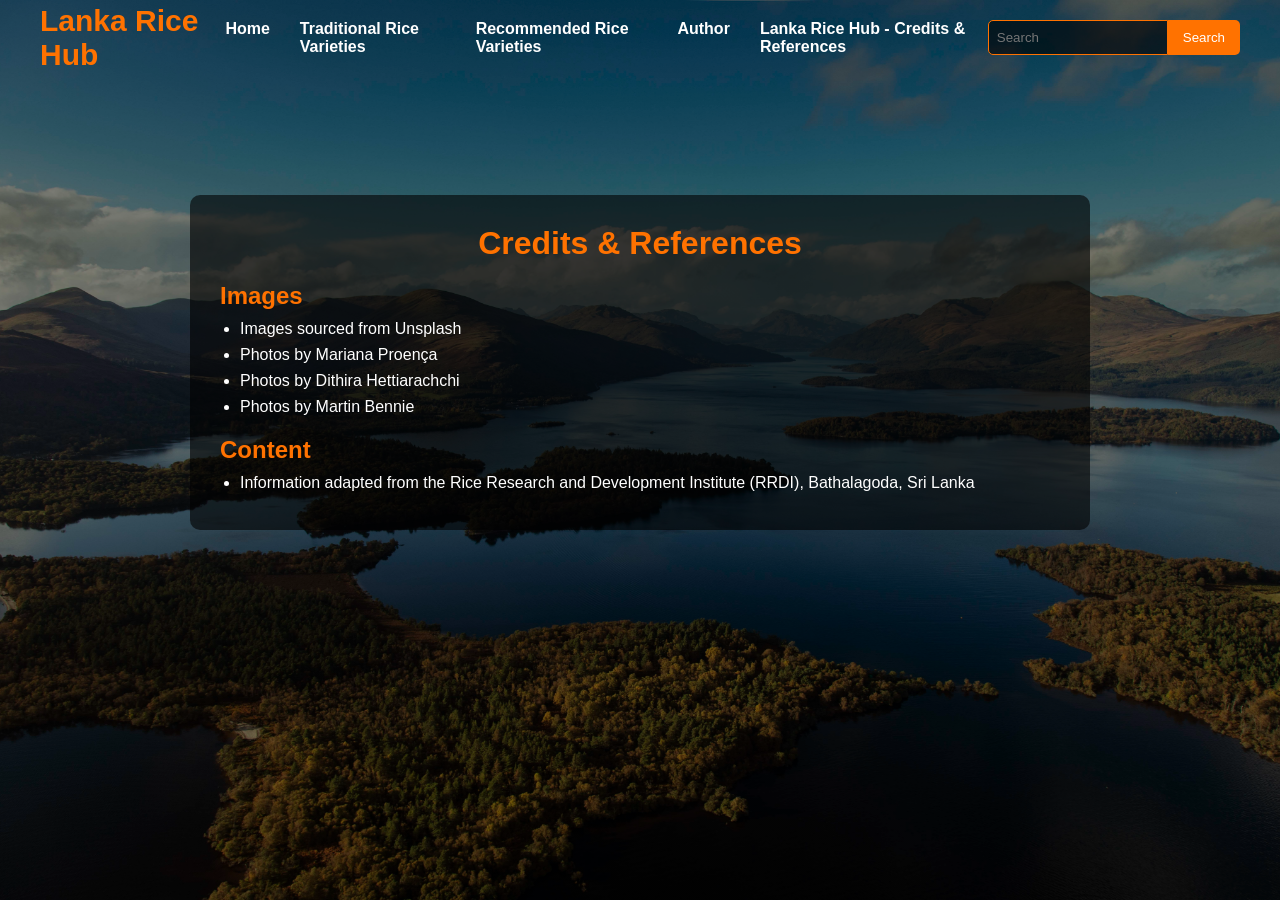
<file: index4.html>
<!DOCTYPE html>
<html lang="en">
<head>
    <meta charset="UTF-8">
    <meta name="viewport" content="width=device-width, initial-scale=1.0">
    <title>Lanka Rice Hub - Credits & References</title>
    <link rel="stylesheet" href="style4.css">
</head>
<body>
    <div class="main">
        <div class="navbar">
            <div class="icon">
                <h2 class="logo">Lanka Rice Hub</h2>
            </div>

            <div class="menu">
                <ul>
                    <li><a href="index.html">Home</a></li>
                    <li><a href="index1.html">Traditional Rice Varieties</a></li>
                    <li><a href="index2.html">Recommended Rice Varieties</a></li>
                    <li><a href="index3.html">Author</a></li>
                    <li><a href="index4.html">Lanka Rice Hub - Credits & References</a></li>
                </ul>
            </div>
        
        <div class="search">
            <input class="srch" type="search" name="" placeholder="Search">
            <a href="#"> <button class="btn">Search</button></a>
        </div>
    </div>  
    <div class="credits">
    <h1>Credits & References</h1>

    <h2>Images</h2>
    <ul>
        <li>Images sourced from Unsplash</li>
        <li>Photos by Mariana Proença</li>
        <li>Photos by Dithira Hettiarachchi</li>
        <li>Photos by Martin Bennie</li>
    </ul>

    <h2>Content</h2>
    <ul>
        <li>
            Information adapted from the Rice Research and Development Institute (RRDI), Bathalagoda, Sri Lanka
        </li>
    </ul>
</div>
</div>
</body>
</html>
</file>
<file: style.css>
*{
    margin: 0;
    padding: 0;

}

.main{
    width: 100%;
    background: linear-gradient(to top, rgba(0,0,0,0.5)50%,rgba(0,0,0,0.5)50%), url(mariana-proenca-1htVFKSt26c-unsplash.jpg);
    background-position: center;
    background-size: cover;
    height: 100vh;
}

.navbar{
    width: 1200px;
    height: 75px;
    margin: auto;
}

.icon{
    width: 200px;
    float: left;
    height: 70px;
}

.logo{
    color:#ff7200;
    font-size: 35px;
    font-family: Arial;
    padding-left: 20px;
    float: left;
    padding-top: 10px;
}

.menu{
    width: 400px;
    float: left;
    height: 70px;
}

ul{
    float: left;
    display: flex;
    justify-content: center;
    align-items: center;
}

ul li{
    list-style: none;
    margin-left: 62px;
    margin-top: 27px;
    font-size: 14px;
}

ul li a{
    text-decoration: none;
    color: #fff;
    font-family: Arial;
    font-weight: bold;
    transition: 0.4s ease-in-out;
}

ul li a:hover{
    color: #ff7200;
}

.search{
    width: 330px;
    float: left;
    margin-left: 270px;
}

.srch{
    font-family: 'Times New Roman';
    width: 200px;
    height: 40px;
    background: rgba(0,0,0,0.7);
    border: 1px solid #ff7200;
    margin-top: 13px;
    color: #fff;
    border-right: none;
    font-size: 16px;
    float: left;
    padding: 10px;
    border-bottom-left-radius: 5px;
    border-top-left-radius: 5px;
}

.btn{
    width: 100px;
    height: 40px;
    background: #ff7200;
    border: 2px solid #ff7200;
    margin-top: 13px;
    color: #fff;
    font-size: 15px;
    border-bottom-right-radius: 5px;
    border-bottom-right-radius: 5px;
}

.btn:focus{
    outline: none;
}

.srch:focus{
    outline: none;
}

.content{
    width: 1200px;
    height: auto;
    margin-top: 100px;
    color: #fff;
    position: relative;
}

.content .par{
    padding-left: 20px;
    padding-bottom: 25px;
    font-family: Arial;
    letter-spacing: 1.2px;
    line-height: 30px;
}

.content h1{
    margin-left: 20px;
    margin-top: 100px;
}

.content span{
    color: #ff7200;
    font-size: 35px;
}
</file>
<file: style1.css>
*{
    margin: 0;
    padding: 0;

}

body {
    background: linear-gradient(to top, rgba(0,0,0,0.5)50%, rgba(0,0,0,0.5)50%),
                url("dithira-hettiarachchi-OE3LA-irVJg-unsplash.jpg");
    background-position: center;
    background-size: cover;
    background-repeat: no-repeat;
    background-attachment: fixed;
}

.navbar::after {
    content: "";
    display: block;
    clear: both;
}

.icon{
    width: 200px;
    float: left;
    height: 70px;
}

.logo{
    color:#ff7200;
    font-size: 35px;
    font-family: Arial;
    padding-left: 20px;
    float: left;
    padding-top: 10px;
}

.menu{
    width: 400px;
    float: left;
    height: 70px;
}

ul{
    float: left;
    display: flex;
    justify-content: center;
    align-items: center;
}

ul li{
    list-style: none;
    margin-left: 62px;
    margin-top: 27px;
    font-size: 14px;
}

ul li a{
    text-decoration: none;
    color: #fff;
    font-family: Arial;
    font-weight: bold;
    transition: 0.4s ease-in-out;
}

ul li a:hover{
    color: #ff7200;
}

.search{
    width: 330px;
    float: left;
    margin-left: 270px;
}

.srch{
    font-family: 'Times New Roman';
    width: 200px;
    height: 40px;
    background: rgba(0,0,0,0.7);
    border: 1px solid #ff7200;
    margin-top: 13px;
    color: #fff;
    border-right: none;
    font-size: 16px;
    float: left;
    padding: 10px;
    border-bottom-left-radius: 5px;
    border-top-left-radius: 5px;
}

.btn{
    width: 100px;
    height: 40px;
    background: #ff7200;
    border: 2px solid #ff7200;
    margin-top: 13px;
    color: #fff;
    font-size: 15px;
    border-bottom-right-radius: 5px;
    border-bottom-right-radius: 5px;
    pointer-events: none;
    opacity: 0.7;
}

.btn:focus{
    outline: none;
}

.srch:focus{
    outline: none;
}

.rice-section {
    width: 1200px;
    margin: 120px auto 60px auto; 
    color: #fff;
}

.section-title {
    font-size: 32px;
    margin-bottom: 30px;
    text-align: center;
}

.rice-container {
    display: flex;
    flex-wrap: wrap;
    justify-content: center;
    gap: 25px;
}

.rice-card {
    background: rgba(0, 0, 0, 0.6);
    padding: 20px;
    width: 300px;
    border-radius: 12px;
    transition: 0.3s;
    text-align: center;
}

.rice-card:hover {
    transform: translateY(-5px);
}

.rice-card h3 {
    color: #ff7200;
    margin-bottom: 10px;
}

.rice-card p {
    font-size: 14px;
    line-height: 22px;
    overflow-wrap: break-word;
}

footer {
    text-align: center;
    padding: 20px;
    color: #ccc;
    font-size: 20px;
}
</file>
<file: style2.css>
*{
    margin: 0;
    padding: 0;

}

body {
    background: linear-gradient(to top, rgba(0,0,0,0.5)50%, rgba(0,0,0,0.5)50%),
                url("dithira-hettiarachchi-OE3LA-irVJg-unsplash.jpg");
    background-position: center;
    background-size: cover;
    background-repeat: no-repeat;
    background-attachment: fixed;
}

.navbar::after {
    content: "";
    display: block;
    clear: both;
}

.icon{
    width: 200px;
    float: left;
    height: 70px;
}

.logo{
    color:#ff7200;
    font-size: 35px;
    font-family: Arial;
    padding-left: 20px;
    float: left;
    padding-top: 10px;
}

.menu{
    width: 400px;
    float: left;
    height: 70px;
}

ul{
    float: left;
    display: flex;
    justify-content: center;
    align-items: center;
}

ul li{
    list-style: none;
    margin-left: 62px;
    margin-top: 27px;
    font-size: 14px;
}

ul li a{
    text-decoration: none;
    color: #fff;
    font-family: Arial;
    font-weight: bold;
    transition: 0.4s ease-in-out;
}

ul li a:hover{
    color: #ff7200;
}

.search{
    width: 330px;
    float: left;
    margin-left: 270px;
}

.srch{
    font-family: 'Times New Roman';
    width: 200px;
    height: 40px;
    background: rgba(0,0,0,0.7);
    border: 1px solid #ff7200;
    margin-top: 13px;
    color: #fff;
    border-right: none;
    font-size: 16px;
    float: left;
    padding: 10px;
    border-bottom-left-radius: 5px;
    border-top-left-radius: 5px;
}

.btn{
    width: 100px;
    height: 40px;
    background: #ff7200;
    border: 2px solid #ff7200;
    margin-top: 13px;
    color: #fff;
    font-size: 15px;
    border-bottom-right-radius: 5px;
    border-bottom-right-radius: 5px;
    pointer-events: none;
    opacity: 0.7;
}

.btn:focus{
    outline: none;
}

.srch:focus{
    outline: none;
}

.rice-section {
    width: 1200px;
    margin: 120px auto 60px auto; 
    color: #fff;
}

.section-title {
    font-size: 32px;
    margin-bottom: 30px;
    text-align: center;
}

.rice-container {
    display: flex;
    flex-wrap: wrap;
    justify-content: center;
    gap: 25px;
}

.rice-card {
    background: rgba(0, 0, 0, 0.6);
    padding: 20px;
    width: 300px;
    border-radius: 12px;
    transition: 0.3s;
    text-align: center;
}

.rice-card:hover {
    transform: translateY(-5px);
}

.rice-card h3 {
    color: #ff7200;
    margin-bottom: 10px;
}

.rice-card p {
    font-size: 14px;
    line-height: 22px;
    overflow-wrap: break-word;
}

footer {
    text-align: center;
    padding: 20px;
    color: #ccc;
    font-size: 20px;
}
</file>
<file: style4.css>
*{
    margin: 0;
    padding: 0;
    box-sizing: border-box;
    font-family: Arial, sans-serif;
}

/* ===== BACKGROUND ===== */
.main{
    width: 100%;
    height: 100vh;
    background: linear-gradient(
        to top,
        rgba(0,0,0,0.5),
        rgba(0,0,0,0.5)
    ),
    url(martin-bennie-MhYU5K4A93I-unsplash.jpg);
    background-position: center;
    background-size: cover;
}

/* ===== NAVBAR ===== */
.navbar{
    width: 100%;
    height: 75px;
    display: flex;
    align-items: center;
    justify-content: space-between;
    padding: 0 40px;
}

/* LOGO */
.logo{
    color: #ff7200;
    font-size: 30px;
    font-weight: bold;
}

/* MENU */
.menu ul{
    display: flex;
    gap: 30px;
    list-style: none;
}

.menu ul li a{
    text-decoration: none;
    color: #fff;
    font-weight: bold;
    transition: 0.3s;
}

.menu ul li a:hover{
    color: #ff7200;
}

/* SEARCH */
.search{
    display: flex;
    align-items: center;
}

.srch{
    width: 180px;
    height: 35px;
    padding: 8px;
    border: 1px solid #ff7200;
    background: rgba(0,0,0,0.6);
    color: #fff;
    outline: none;
    border-radius: 5px 0 0 5px;
}

.btn{
    height: 35px;
    padding: 0 15px;
    background: #ff7200;
    border: none;
    color: #fff;
    cursor: pointer;
    border-radius: 0 5px 5px 0;
}

/* ===== CREDITS BOX ===== */
.credits{
    color: #fff;
    width: min(900px, 90%);
    margin: 120px auto;
    background: rgba(0,0,0,0.6);
    padding: 30px;
    border-radius: 10px;
    overflow-wrap: break-word;
}

/* TITLES */
.credits h1{
    text-align: center;
    color: #ff7200;
    margin-bottom: 20px;
}

.credits h2{
    margin-top: 20px;
    color: #ff7200;
}

/* LISTS INSIDE CREDITS */
.credits ul{
    margin-top: 10px;
    padding-left: 20px;
}

.credits ul li{
    margin-bottom: 8px;
    color: #fff;
    display: list-item;
}
</file>
